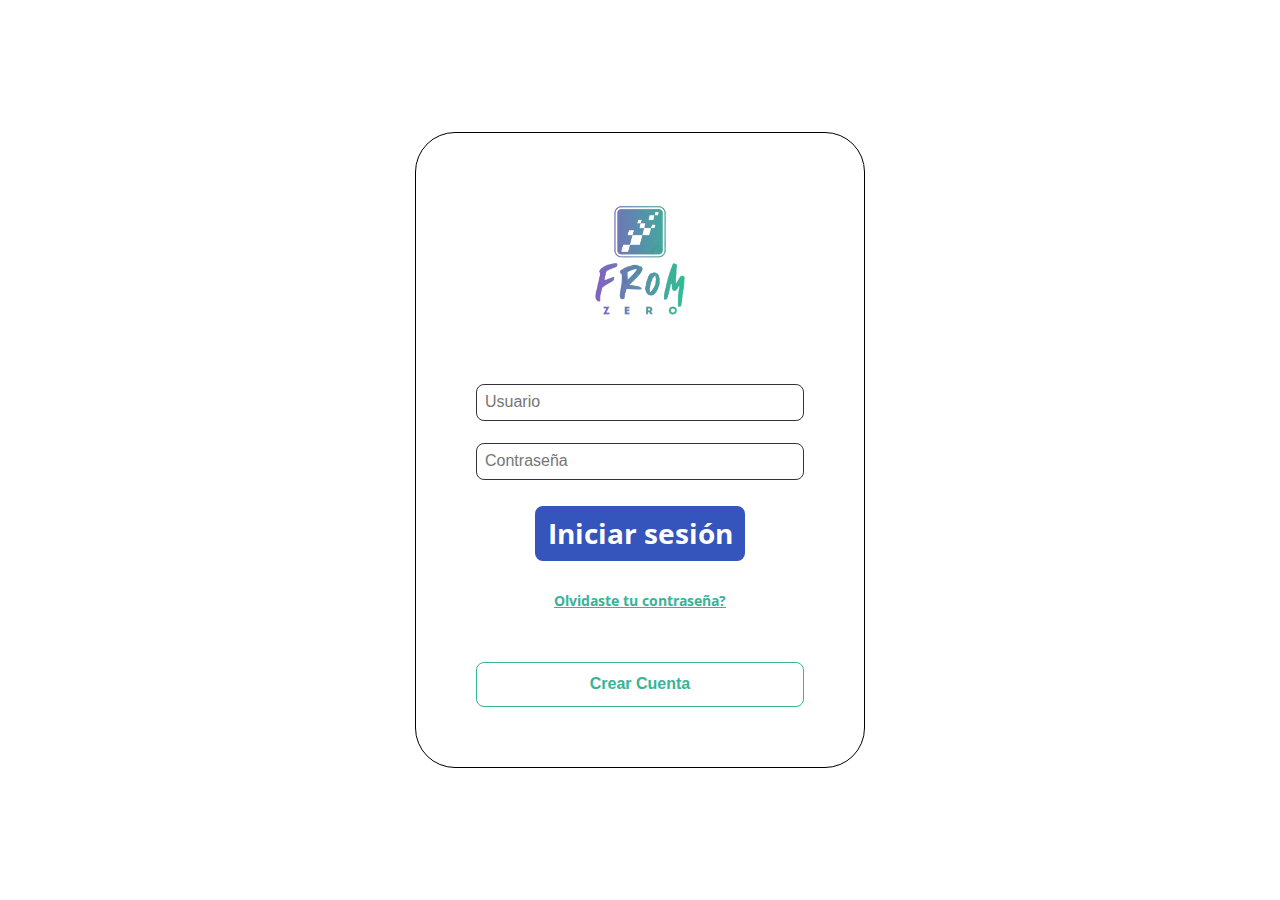
<file: index.html>
<!DOCTYPE html>
<html lang="en">
<head>
    <meta charset="UTF-8">
    <meta name="viewport" content="width=device-width, initial-scale=1.0">
    <link rel="stylesheet" type="text/css" href="./assets/styles/style-login.css">
    <title>From Zero</title>
    <link href='https://fonts.googleapis.com/css?family=Open Sans' rel='stylesheet'>
    <link rel="icon" href="./assets/images/FromZeroLogo.png">
</head>
<style>
    @import url('https://fonts.googleapis.com/css2?family=Poppins:wght@600&display=swap');
</style>
<body>
    <div class="login">
        <div class="form-container">
            <img src="./assets/images/logo.png" alt="logo" class="logo">
            <form action="./main-page.html" class="form">
                <p id="error-message" style="color: red;"></p>
                <input type="text" id="email" placeholder="Usuario" class="input input-email">
                <input type="password" id="password" placeholder="Contraseña" class="input input-password">
                <input type="submit" value="Iniciar sesión" class="primary-button login-button">
                <a href="./forgotten-password.html">Olvidaste tu contraseña?</a>
            </form>
            <a href="./create-account.html">
                <button class="secondary-button signup-button" >Crear Cuenta</button>
            </a>
        </div>
    </div>
</body>
<script src="./assets/scripts/login.js"></script>
</html>
</file>
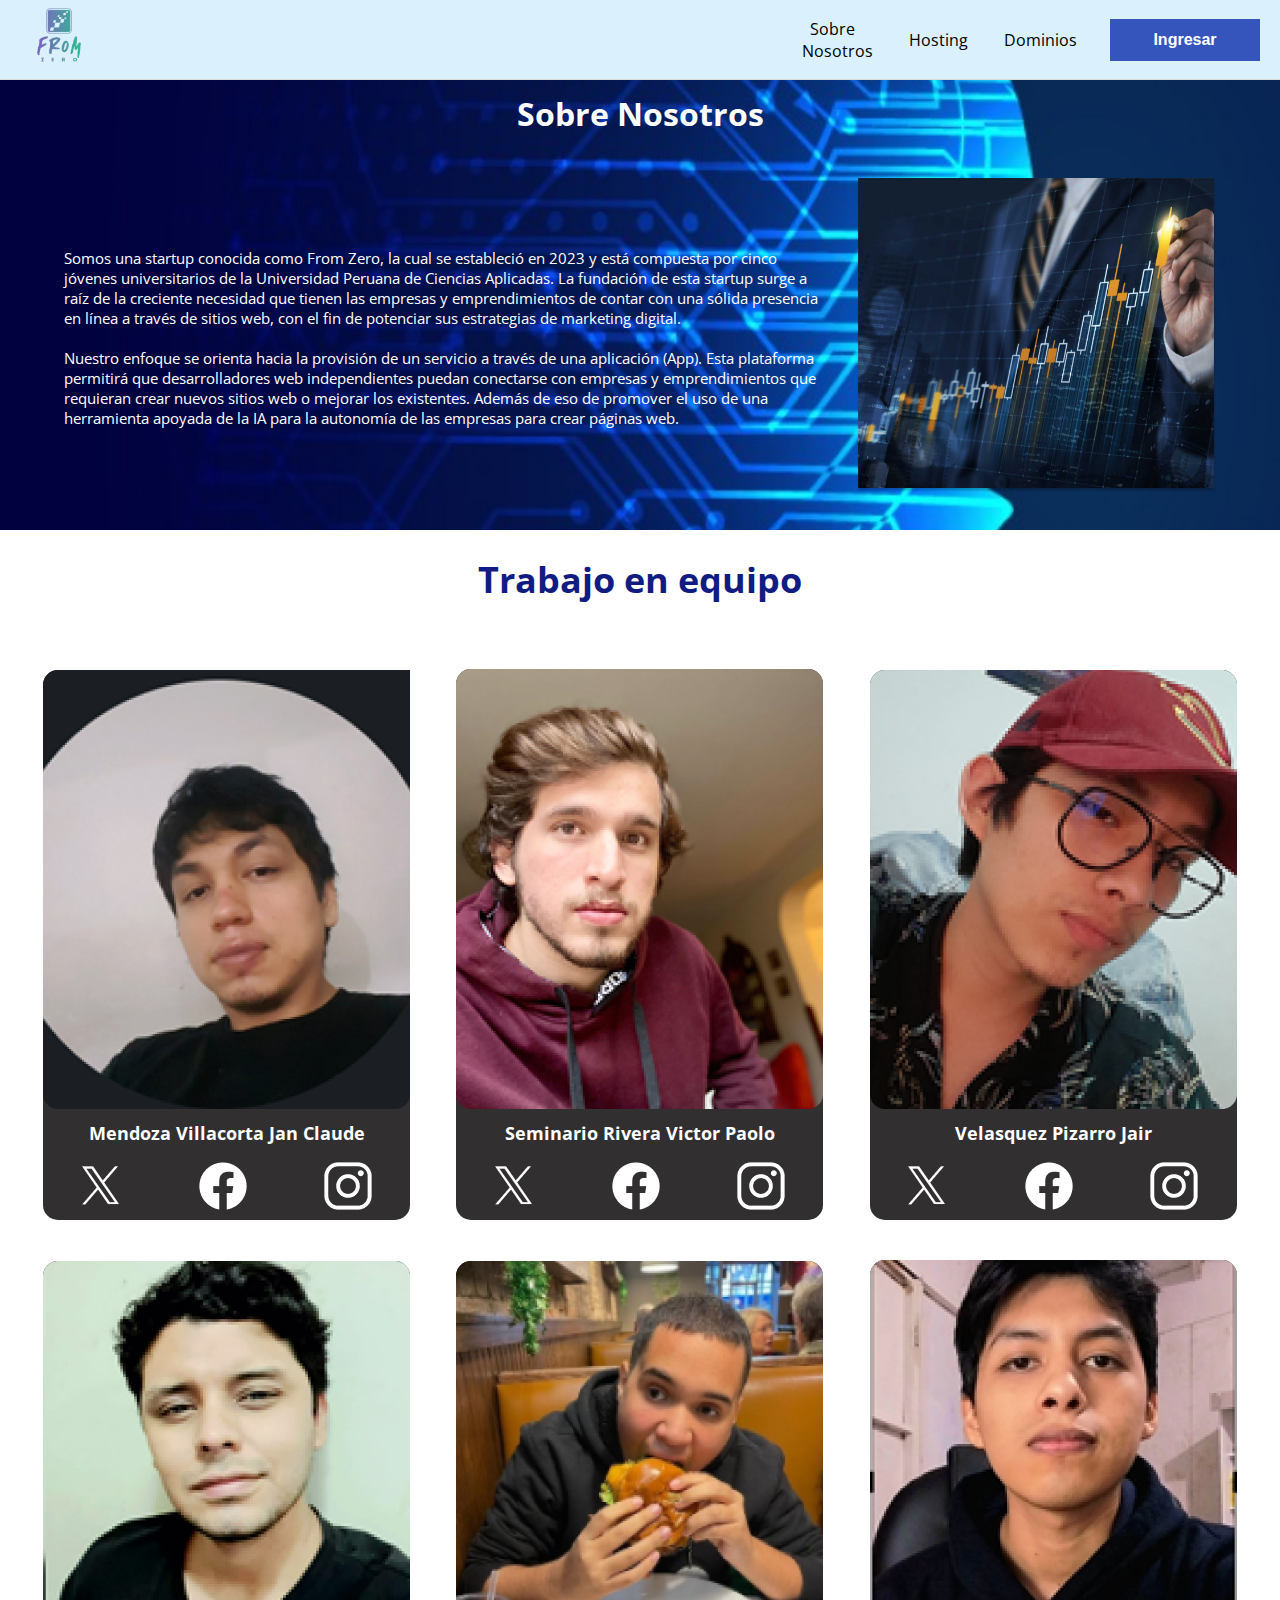
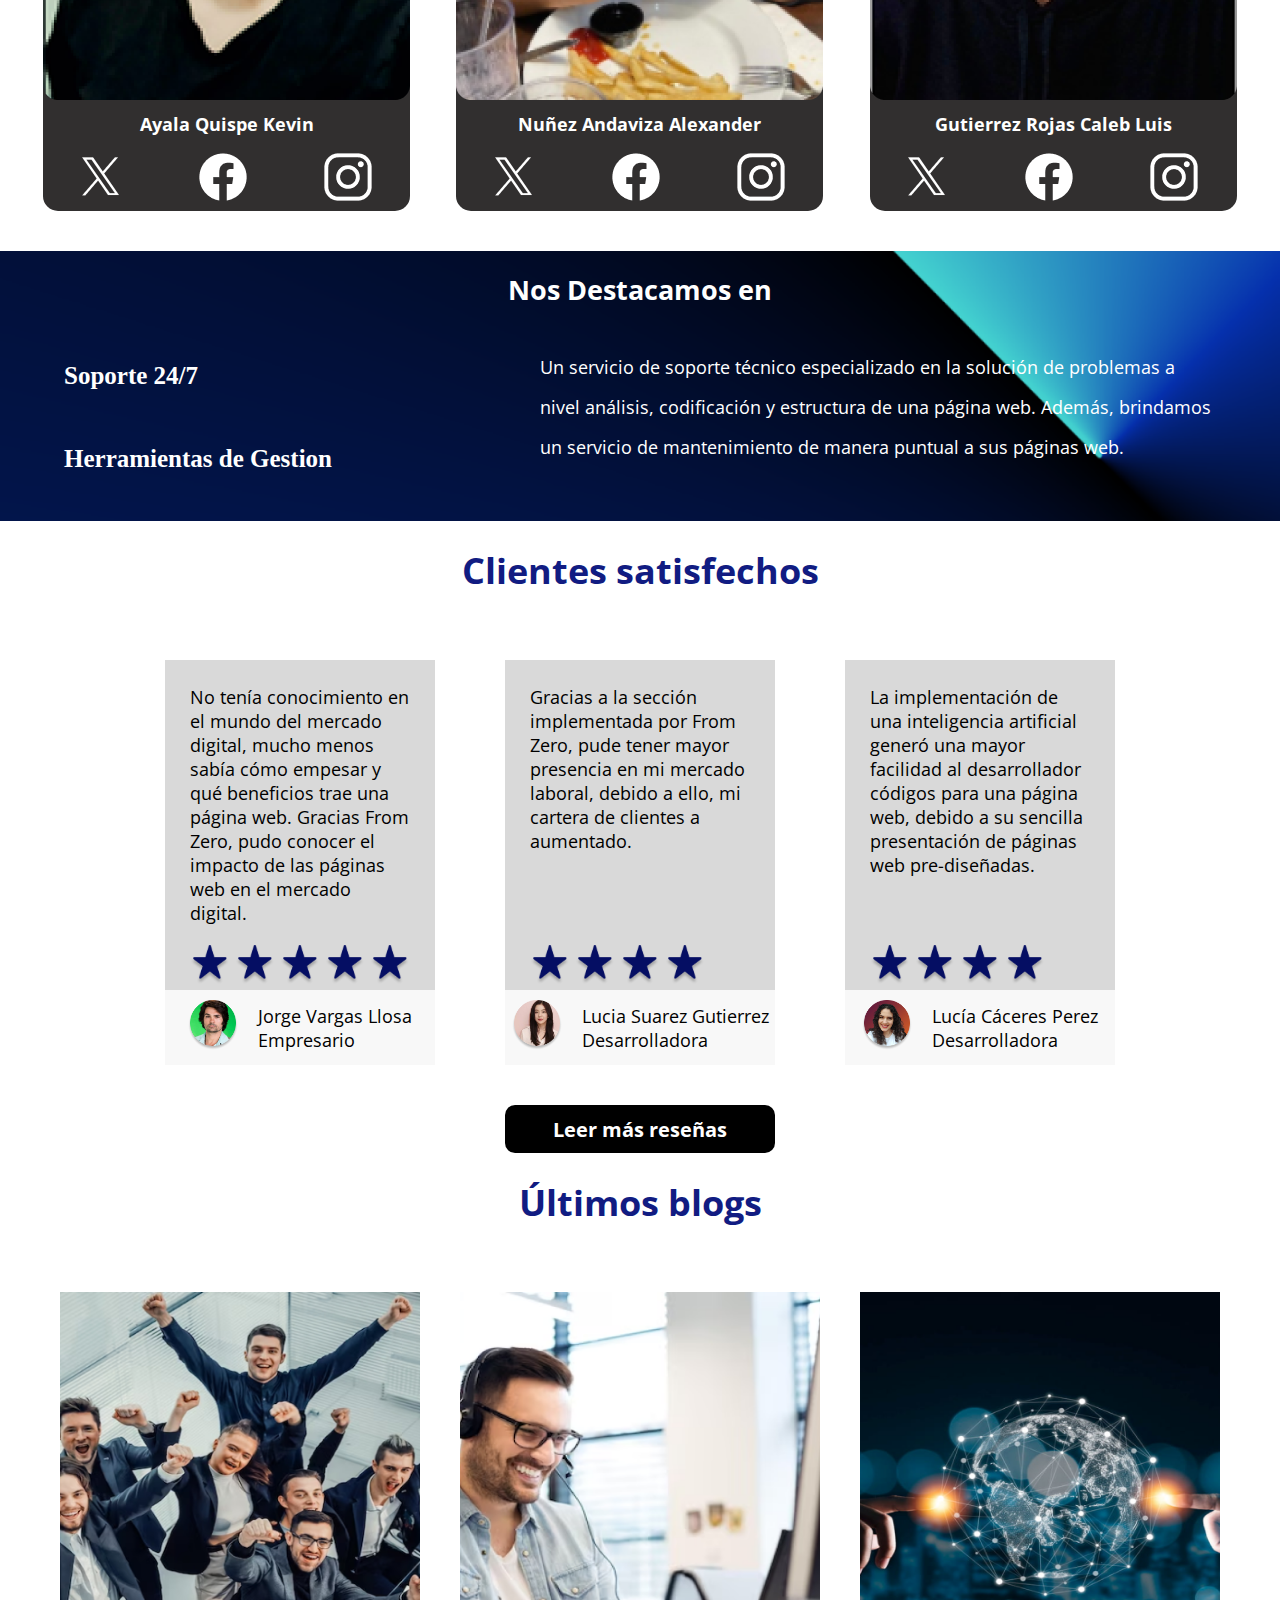
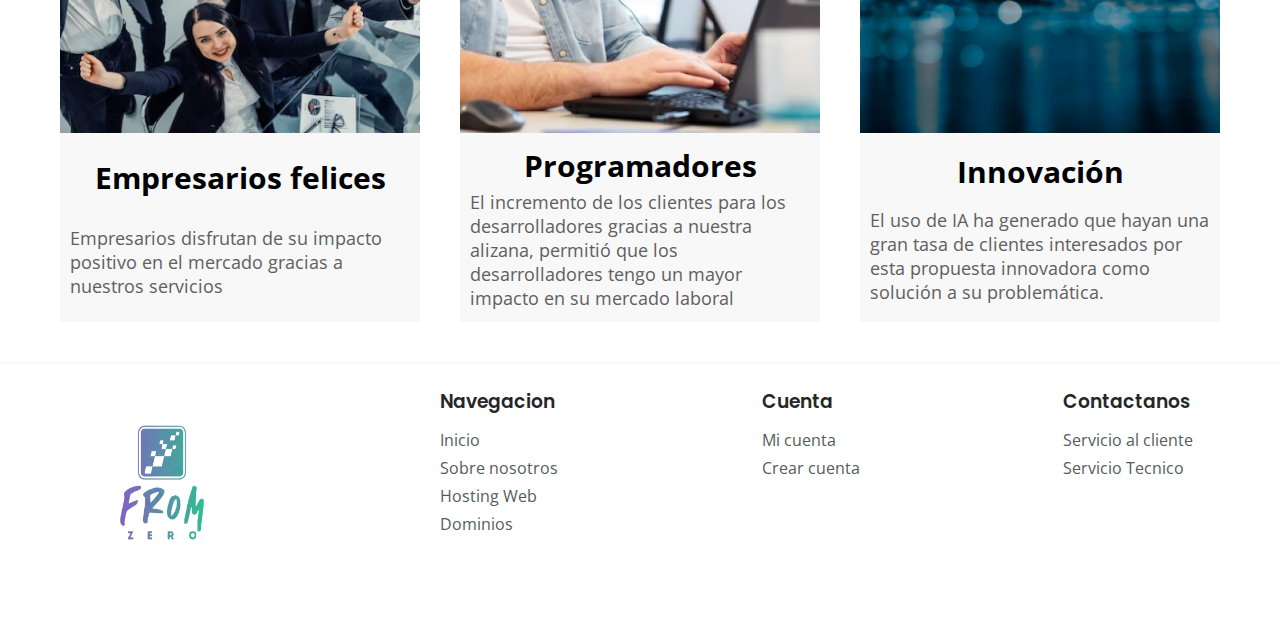
<file: about-us.html>
<!DOCTYPE html>
<html lang="en">
    <head>
        <meta charset="UTF-8">
        <meta name="viewport" content="width=device-width, initial-scale=1.0">
        <title>From Zero</title>
        <link rel="stylesheet" type="text/css" href="./assets/styles/style.css">
        <link href='https://fonts.googleapis.com/css?family=Open Sans' rel='stylesheet'>
        <link rel="icon" href="./assets/images/FromZeroLogo.png">
    </head>
    <style>
        @import url('https://fonts.googleapis.com/css2?family=Poppins:wght@600&display=swap');
    </style>
<body>
    <div class="progress-bar">
        <div id="progress" class="progress"></div>
    </div>
    <nav class="header">
        <div class="logo">
            <a href="./main-page.html">
                <img src="./assets/images/logo.png" alt="logo">
            </a>
        </div>
        <nav>
            <ul>
                <li><a href="./about-us.html">Sobre <br>Nosotros</a></li>
                <li><a href="./hosting-page.html">Hosting</a></li>
                <li><a href="./domain-page.html">Dominios</a></li>
            </ul>
         </nav>
         <a href="./index.html">
            <button class="primary-button">Ingresar</button>
         </a>
    </nav>
    <main>
        <section class="about-us-information">
            <div class="subtittle">
                 <h3>Sobre Nosotros</h3>
            </div>
            <div class="information">
                <div class="information-text">
                    <p>Somos una startup conocida como From Zero, la cual se estableció en 2023 y está compuesta por cinco jóvenes universitarios de la Universidad Peruana de Ciencias Aplicadas. La fundación de esta startup surge a raíz de la creciente necesidad que tienen las empresas y emprendimientos de contar con una sólida presencia en línea a través de sitios web, con el fin de potenciar sus estrategias de marketing digital.</p>
                    <p>Nuestro enfoque se orienta hacia la provisión de un servicio a través de una aplicación (App). Esta plataforma permitirá que desarrolladores web independientes puedan conectarse con empresas y emprendimientos que requieran crear nuevos sitios web o mejorar los existentes. Además de eso de promover el uso de una herramienta apoyada de la IA para la autonomía de las empresas para crear páginas web.</p>
                </div>
                <div class="information-img">
                    <img src="./assets/images/img-about-us-page/description-img.png" alt="">
                </div>
            </div>
        </section>
        <h1 class="subtittle-about-us">Trabajo en equipo</h1>
        <section class="about-us-team">
            <div class="team">
                <div class="team-member-card">
                    <div class="photo">
                        <img src="./assets/images/img-team-photos/Jan Mendoza.png" alt="">
                    </div>
                    <div class="information">
                        <div class="team-member-name">
                            <h4>Mendoza Villacorta Jan Claude</h4>
                        </div>
                        <div class="websites">
                            <img src="./assets/images/iconos-page/logo-X.png" alt="">
                            <img src="./assets/images/iconos-page/logo-facebook.png" alt="">
                            <img src="./assets/images/iconos-page/logo-instagram.png" alt="">
                        </div>
                    </div>
                </div>
                <div class="team-member-card">
                    <div class="photo">
                        <img src="./assets/images/img-team-photos/Victor Seminario.png" alt="">
                    </div>
                    <div class="information">
                        <div class="team-member-name">
                            <h4>Seminario Rivera Victor Paolo</h4>
                        </div>
                        <div class="websites">
                            <img src="./assets/images/iconos-page/logo-X.png" alt="">
                            <img src="./assets/images/iconos-page/logo-facebook.png" alt="">
                            <img src="./assets/images/iconos-page/logo-instagram.png" alt="">
                        </div>
                    </div>
                </div>
                <div class="team-member-card">
                    <div class="photo">
                        <img src="./assets/images/img-team-photos/Jair Velasquez.png" alt="">
                    </div>
                    <div class="information">
                        <div class="team-member-name">
                            <h4>Velasquez Pizarro Jair</h4>
                        </div>
                        <div class="websites">
                            <img src="./assets/images/iconos-page/logo-X.png" alt="">
                            <img src="./assets/images/iconos-page/logo-facebook.png" alt="">
                            <img src="./assets/images/iconos-page/logo-instagram.png" alt="">
                        </div>
                    </div>
                </div>
                <div class="team-member-card">
                    <div class="photo">
                        <img src="./assets/images/img-team-photos/Kevin Ayala.png" alt="">
                    </div>
                    <div class="information">
                        <div class="team-member-name">
                            <h4>Ayala Quispe Kevin</h4>
                        </div>
                        <div class="websites">
                            <img src="./assets/images/iconos-page/logo-X.png" alt="">
                            <img src="./assets/images/iconos-page/logo-facebook.png" alt="">
                            <img src="./assets/images/iconos-page/logo-instagram.png" alt="">
                        </div>
                    </div>
                </div>
                <div class="team-member-card">
                    <div class="photo">
                        <img src="./assets/images/img-team-photos/Alexander Nuñez.png" alt="">
                    </div>
                    <div class="information">
                        <div class="team-member-name">
                            <h4>Nuñez Andaviza Alexander</h4>
                        </div>
                        <div class="websites">
                            <img src="./assets/images/iconos-page/logo-X.png" alt="">
                            <img src="./assets/images/iconos-page/logo-facebook.png" alt="">
                            <img src="./assets/images/iconos-page/logo-instagram.png" alt="">
                        </div>
                    </div>
                </div>
                <div class="team-member-card">
                    <div class="photo">
                        <img src="./assets/images/img-team-photos/Caleb Gutierrez.png" alt="">
                    </div>
                    <div class="information">
                        <div class="team-member-name">
                            <h4>Gutierrez Rojas Caleb Luis</h4>
                        </div>
                        <div class="websites">
                            <img src="./assets/images/iconos-page/logo-X.png" alt="">
                            <img src="./assets/images/iconos-page/logo-facebook.png" alt="">
                            <img src="./assets/images/iconos-page/logo-instagram.png" alt="">
                        </div>
                    </div>
                </div>
            </div>
        </section>
        <section class="about-us-highlight">
            <div class="subtittle">
                <h3>Nos Destacamos en</h3>
            </div>
            <div class="information-highlight">
                <div class="left-side">
                    <h4>Soporte 24/7</h4>
                    <h4>Herramientas de Gestion</h4>
                </div>
                <div class="right-side">
                    <p>Un servicio de soporte técnico especializado en la solución de problemas a nivel análisis, codificación y estructura de una página web. Además, brindamos un servicio de mantenimiento de manera puntual a sus páginas web.</p>
                </div>
            </div>
        </section>
        <h1 class="subtittle-about-us">Clientes satisfechos</h1>
        <section class="clients-feedback">
            <div class="feedback">
                <div class="feedback-card">
                    <div class="feedback-text">
                        <div>
                            <p>No tenía conocimiento en el mundo del mercado digital, mucho menos sabía cómo empesar y qué beneficios trae una página web. Gracias  From Zero, pudo conocer el impacto de las páginas web en el mercado digital.</p>
                        </div>
                        <div class="stars">
                            <img src="./assets/images/img-about-us-page/start.png" alt="">
                            <img src="./assets/images/img-about-us-page/start.png" alt="">
                            <img src="./assets/images/img-about-us-page/start.png" alt="">
                            <img src="./assets/images/img-about-us-page/start.png" alt="">
                            <img src="./assets/images/img-about-us-page/start.png" alt="">                   
                        </div>
                    </div>
                    <div class="client-profile">
                        <div>
                            <img src="./assets/images/img-about-us-page/customer-1.png" alt="">
                        </div>
                        <div class="name-profile">
                            <p>Jorge Vargas Llosa</p>
                            <p>Empresario</p>
                        </div>
                    </div>
                </div>
                <div class="feedback-card">
                    <div class="feedback-text">
                        <div>
                            <p>Gracias a la sección implementada por From Zero, pude tener mayor presencia en mi mercado laboral, debido a ello, mi cartera de clientes a aumentado.</p>
                        </div>
                        <div class="stars">
                            <img src="./assets/images/img-about-us-page/start.png" alt="">
                            <img src="./assets/images/img-about-us-page/start.png" alt="">
                            <img src="./assets/images/img-about-us-page/start.png" alt="">
                            <img src="./assets/images/img-about-us-page/start.png" alt="">                
                        </div>
                    </div>
                    <div class="client-profile">
                        <div>
                            <img src="./assets/images/img-about-us-page/customer-2.png" alt="">
                        </div>
                        <div class="name-profile">
                            <p>Lucia Suarez Gutierrez</p>
                            <p>Desarrolladora</p>
                        </div>
                    </div>
                </div>
                <div class="feedback-card">
                    <div class="feedback-text">
                        <div>
                            <p>La implementación de una inteligencia artificial generó una mayor facilidad al desarrollador códigos para una página web, debido a su sencilla presentación de páginas web pre-diseñadas.</p>
                        </div>
                        <div class="stars">
                            <img src="./assets/images/img-about-us-page/start.png" alt="">
                            <img src="./assets/images/img-about-us-page/start.png" alt="">
                            <img src="./assets/images/img-about-us-page/start.png" alt="">
                            <img src="./assets/images/img-about-us-page/start.png" alt="">                
                        </div>
                    </div>
                    <div class="client-profile">
                        <div>
                            <img src="./assets/images/img-about-us-page/customer-3.png" alt="">
                        </div>
                        <div class="name-profile">
                            <p>Lucía Cáceres Perez</p>
                            <p>Desarrolladora</p>
                        </div>
                    </div>
                </div>
            </div>
            <div class="btn-more-feedbacks">
                <button class="feedback-button">Leer más reseñas</button>
            </div>
        </section>
        <h1 class="subtittle-about-us">Últimos blogs</h1>
        <section class="about-us-characteristics">
            <div class="characteristics">
                <div class="characteristics-card">
                    <div class="characteristics-img">
                        <img src="./assets/images/img-about-us-page/empresarios-felices.png" alt="">
                    </div>
                    <div class="characteristics-text">
                        <div>
                            <h4>Empresarios felices</h4>
                        </div>
                        <div>
                            <p>Empresarios disfrutan de su impacto positivo en el mercado gracias a nuestros servicios</p>
                        </div>
                    </div>
                </div>
                <div class="characteristics-card">
                    <div class="characteristics-img">
                        <img src="./assets/images/img-about-us-page/desarrollador.png" alt="">
                    </div>
                    <div class="characteristics-text">
                        <div>
                            <h4>Programadores</h4>
                        </div>
                        <div>
                            <p>El incremento de los clientes para los desarrolladores gracias a nuestra alizana, permitió que los desarrolladores tengo un mayor impacto en su mercado laboral</p>
                        </div>
                    </div>
                </div>
                <div class="characteristics-card">
                    <div class="characteristics-img">
                        <img src="./assets/images/img-about-us-page/innovacion.png" alt="">
                    </div>
                    <div class="characteristics-text">
                        <div>
                            <h4>Innovación</h4>
                        </div>
                        <div>
                            <p>El uso de IA ha generado que hayan una gran tasa de clientes interesados por esta propuesta innovadora como solución a su problemática.</p>
                        </div>
                    </div>
                </div>
            </div>
        </section>
    </main>
    <footer>
        <div class="footer">
            <div class="footer-listas">
                <div class="logo">
                    <img src="./assets/images/logo.png" alt="logo">
                </div>
            </div>
            <div class="footer-listas">
                <h3 class="footer-navegacion">Navegacion</h3>
                <ul>
                    <li><a href="./main-page.html">Inicio</a></li>
                    <li><a href="./about-us.html">Sobre nosotros</a></li>
                    <li><a href="./hosting-page.html">Hosting Web</a></li>
                    <li><a href="./domain-page.html">Dominios</a></li>
                </ul>
            </div>
            <div class="footer-listas">
                <h3 class="footer-cuenta">Cuenta</h3>
                <ul>
                    <li><a href="">Mi cuenta</a></li>
                    <li><a href="./create-account.html">Crear cuenta</a></li>
                </ul>
            </div>
            <div class="footer-listas">
                <h3 class="footer-contactanos">Contactanos</h3>
                <ul>
                    <li><a href="">Servicio al cliente</a></li>
                    <li><a href="">Servicio Tecnico</a></li>
                </ul>
            </div>
        </div> 
    </footer>
    <script src="./assets/scripts/progress-bar.js"></script>
</body>
</html>
</file>
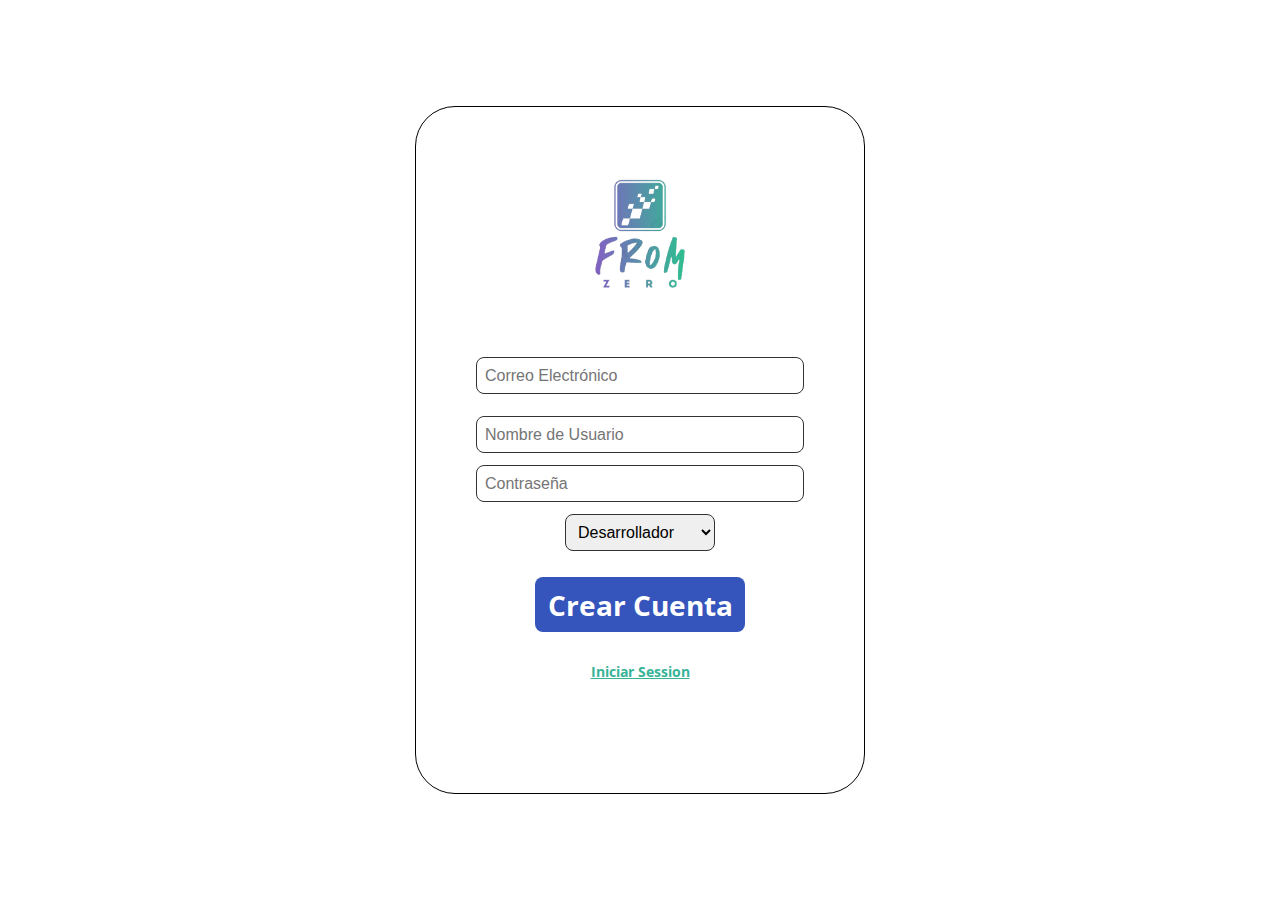
<file: create-account.html>
<!DOCTYPE html>
<html lang="en">
<head>
    <meta charset="UTF-8">
    <meta name="viewport" content="width=device-width, initial-scale=1.0">
    <link rel="stylesheet" type="text/css" href="./assets/styles/style-login.css">
    <title>From Zero</title>
    <link href='https://fonts.googleapis.com/css?family=Open Sans' rel='stylesheet'>
    <link rel="icon" href="./assets/images/FromZeroLogo.png">
</head>
<style>
    @import url('https://fonts.googleapis.com/css2?family=Poppins:wght@600&display=swap');
</style>
<body>
    <div class="login">
        <div class="form-container">
            <img src="./assets/images/logo.png" alt="logo" class="logo">
            <form action="./index.html" class="form">
                <p id="error-message" style="color: red;"></p>
                <input type="text" id="email" placeholder="Correo Electrónico" class="input input-email">
                <input type="text" id="username" placeholder="Nombre de Usuario" class="input input-username">
                <input type="password" id="password" placeholder="Contraseña" class="input input-password">
                <select id="userType" class="input input-userType">
                    <option value="developer">Desarrollador</option>
                    <option value="user">Usuario</option>
                </select>
                <input type="submit" value="Crear Cuenta" class="primary-button login-button">
                <a href="./index.html">Iniciar Session</a>
            </form>
        </div>
    </div>
</body>
<script src="./assets/scripts/form-create-account.js"></script>
</html>
</file>
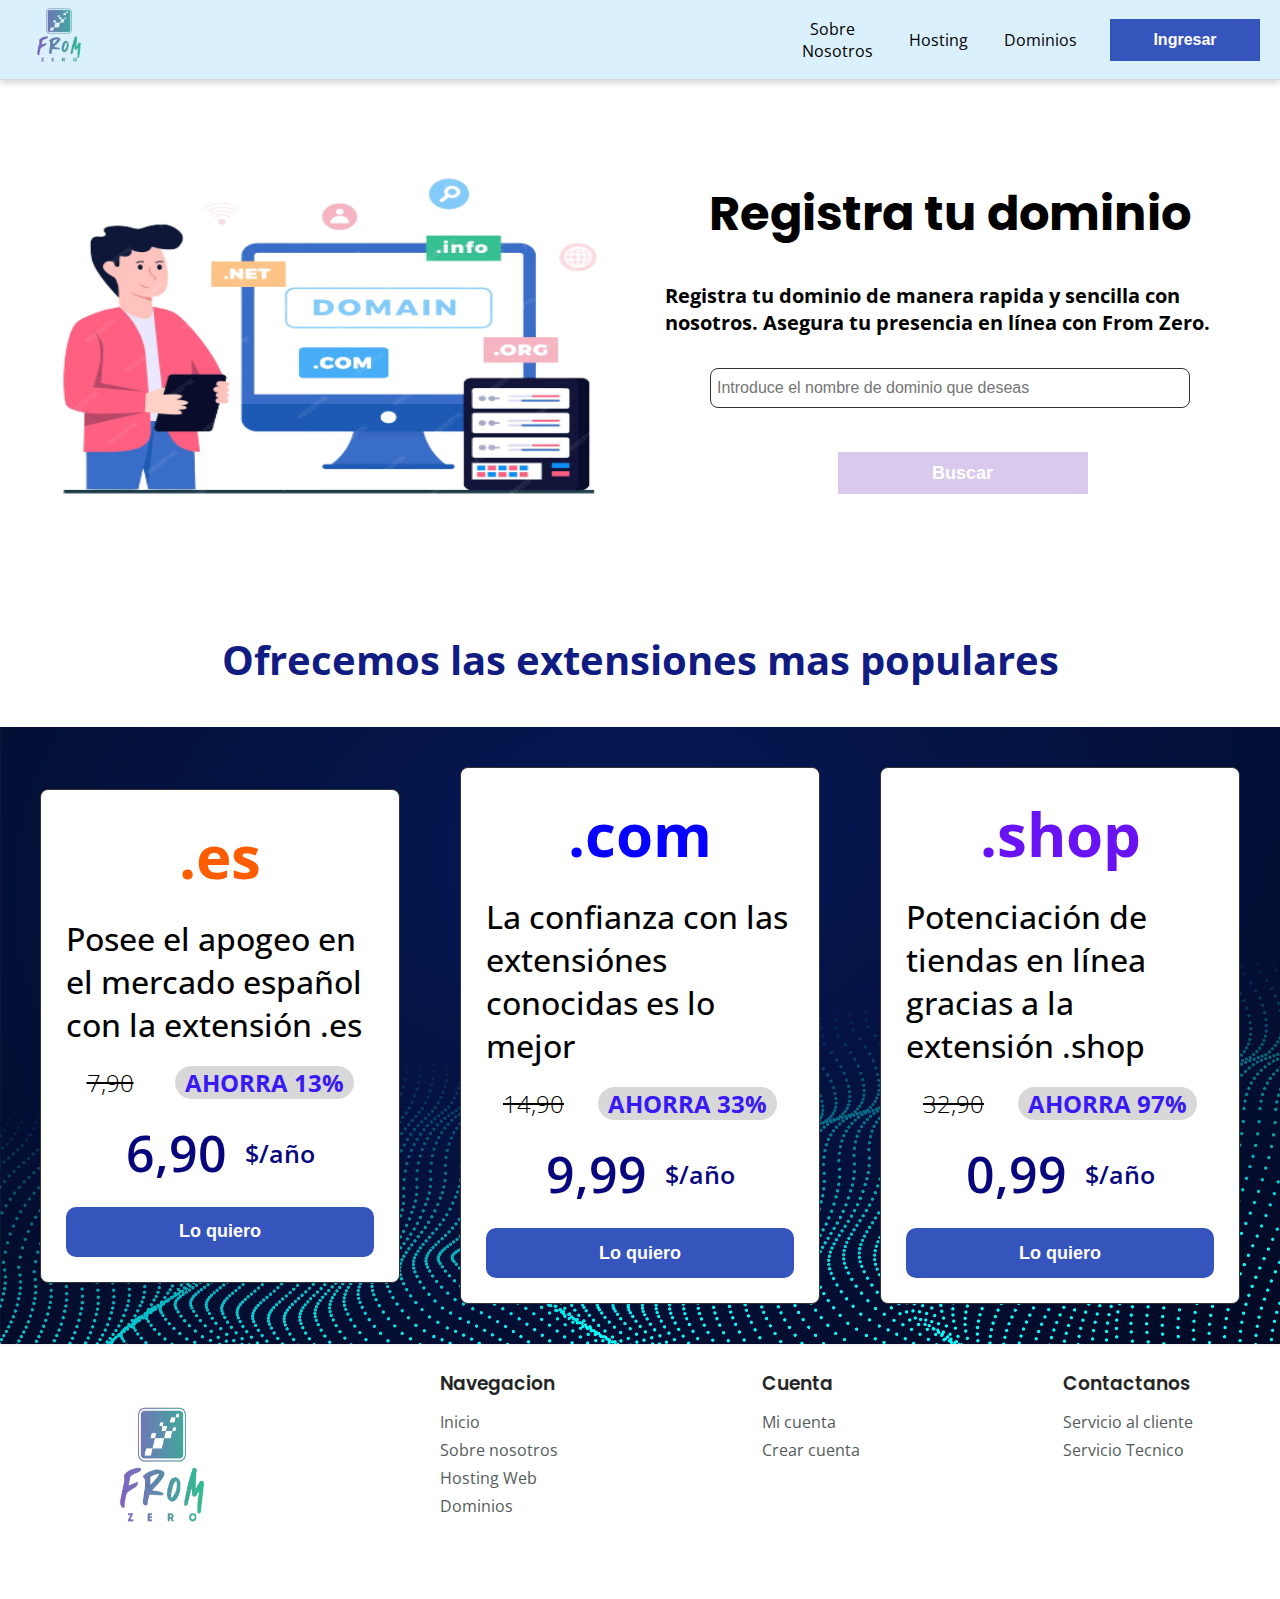
<file: domain-page.html>
<!DOCTYPE html>
<html lang="en">
<head>
    <meta charset="UTF-8">
    <meta name="viewport" content="width=device-width, initial-scale=1.0">
    <title>From Zero</title>
    <link rel="stylesheet" type="text/css" href="./assets/styles/style.css">
    <link href='https://fonts.googleapis.com/css?family=Open Sans' rel='stylesheet'>
    <link rel="icon" href="./assets/images/FromZeroLogo.png">
</head>
<style>
    @import url('https://fonts.googleapis.com/css2?family=Poppins:wght@600&display=swap');
</style>
<body>
    <div class="progress-bar">
        <div id="progress" class="progress"></div>
    </div>
    <nav class="header">
        <div class="logo">
            <a href="./main-page.html">
                <img src="./assets/images/logo.png" alt="logo">
            </a>
        </div>
        <nav>
            <ul>
                <li><a href="./about-us.html">Sobre <br>Nosotros</a></li>
                <li><a href="./hosting-page.html">Hosting</a></li>
                <li><a href="./domain-page.html">Dominios</a></li>
            </ul>
         </nav>
         <a href="./index.html">
            <button class="primary-button">Ingresar</button>
         </a>
    </nav>
    <section class="registrar-dominio">
        <div class="image">
            <img src="./assets/images/img-domain-page/domain-img.png" alt="imagen sobre dominios">
        </div>
        <div class="text-domain">
            <h1>Registra tu dominio</h1>
            <p>Registra tu dominio de manera rapida y sencilla con nosotros. Asegura tu presencia en línea con From Zero.</p>
            <input type="text" placeholder="Introduce el nombre de dominio que deseas">
            <button class="secondary-button">Buscar</button>
        </div>
    </section>
    <h1 class="subtittle-page">Ofrecemos las extensiones mas populares</h1>
    <section class="dominios-populares">
        <div class="domain-cart">
            <h2>.es</h2>
            <p>Posee el apogeo en el mercado español con la extensión .es</p>
            <div>
                <p class="price">7,90</p>
                <p class="saving"> AHORRA 13% </p>
            </div>
            <div>
                <h2 class="price-descount">6,90</h2>
                <p class="per-year">$/año</p>
            </div>
            <button class="tertiary-button">Lo quiero</button>
        </div>
        <div class="domain-cart">
            <h2>.com</h2>
            <p>La confianza con las extensiónes conocidas es lo mejor</p>
            <div>
                <p class="price">14,90</p>
                <p class="saving"> AHORRA 33% </p>
            </div>
            <div>
                <h2 class="price-descount">9,99</h2>
                <p class="per-year">$/año</p>
            </div>
            <button class="tertiary-button">Lo quiero</button>
        </div>
        <div class="domain-cart">
            <h2>.shop</h2>
            <p>Potenciación de tiendas en línea gracias a la extensión .shop</p>
            <div>
                <p class="price">32,90</p>
                <p class="saving">AHORRA 97%</p>
            </div>
            <div>
                <h2 class="price-descount">0,99</h2>
                <p class="per-year">$/año</p>
            </div>
            <button class="tertiary-button">Lo quiero</button>
        </div>
    </section>
    <footer class="footer">
        <div class="footer-listas">
            <div class="logo">
                <img src="./assets/images/logo.png" alt="logo">
            </div>
        </div>
        <div class="footer-listas">
            <h3 class="footer-navegacion">Navegacion</h3>
            <ul>
                <li><a href="./main-page.html">Inicio</a></li>
                <li><a href="./about-us.html">Sobre nosotros</a></li>
                <li><a href="./hosting-page.html">Hosting Web</a></li>
                <li><a href="./domain-page.html">Dominios</a></li>
            </ul>
        </div>
        <div class="footer-listas">
            <h3 class="footer-cuenta">Cuenta</h3>
            <ul>
                <li><a href="">Mi cuenta</a></li>
                <li><a href="./create-account.html">Crear cuenta</a></li>
            </ul>
        </div>
        <div class="footer-listas">
            <h3 class="footer-contactanos">Contactanos</h3>
            <ul>
                <li><a href="">Servicio al cliente</a></li>
                <li><a href="">Servicio Tecnico</a></li>
            </ul>
        </div>
    </footer>
    <script src="./assets/scripts/progress-bar.js"></script>
</body>

</html>
</file>
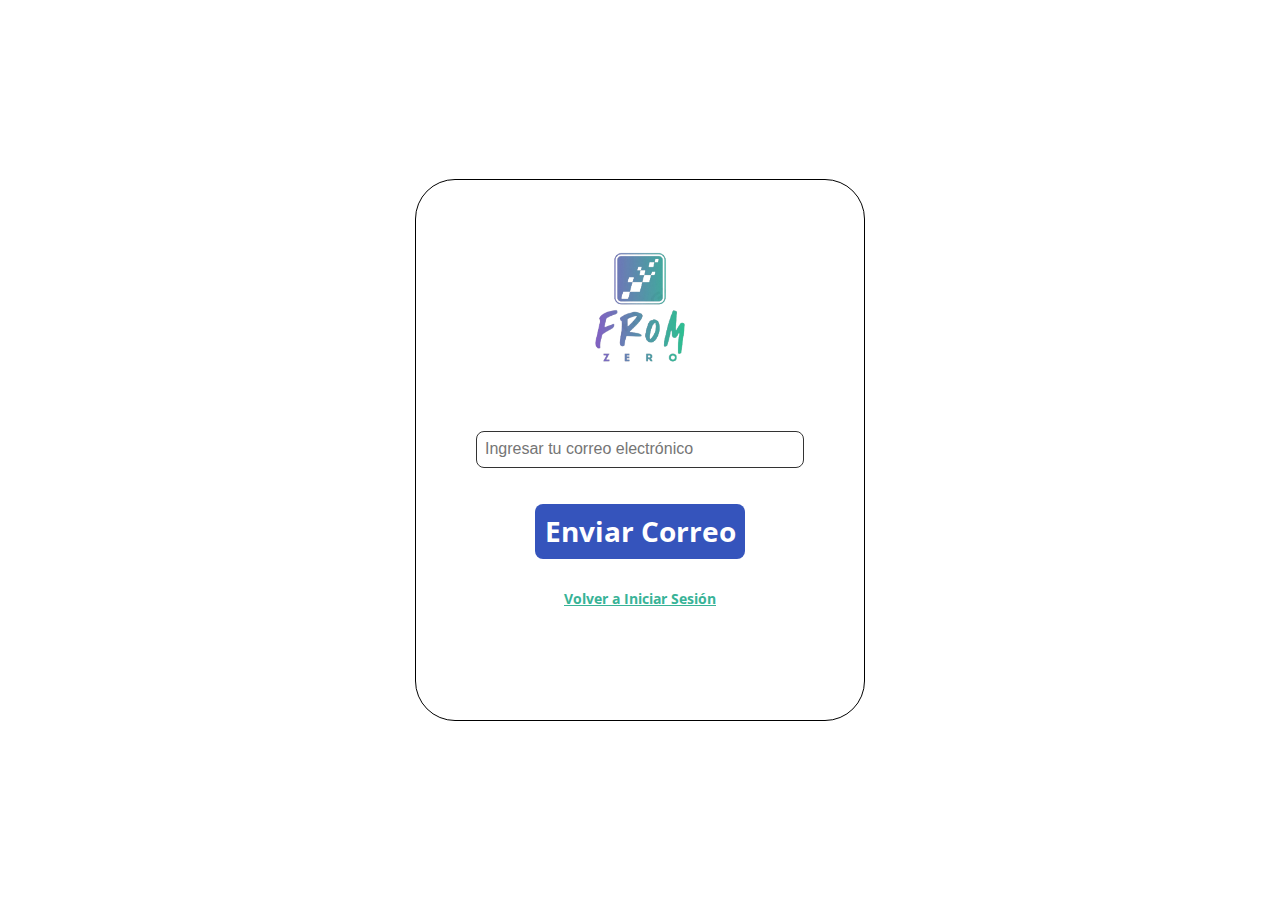
<file: forgotten-password.html>
<!DOCTYPE html>
<html lang="en">
<head>
    <meta charset="UTF-8">
    <meta name="viewport" content="width=device-width, initial-scale=1.0">
    <link rel="stylesheet" type="text/css" href="./assets/styles/style-login.css">
    <title>From Zero</title>
    <link href='https://fonts.googleapis.com/css?family=Open Sans' rel='stylesheet'>
    <link rel="icon" href="./assets/images/FromZeroLogo.png">
</head>
<style>
    @import url('https://fonts.googleapis.com/css2?family=Poppins:wght@600&display=swap');
</style>
<body>
    <div class="login">
        <div class="form-container">
            <img src="./assets/images/logo.png" alt="logo" class="logo">
            <form action="./index.html" class="form">
                <p id="error-message" style="color: red;"></p>
                <input type="text" id="email" placeholder="Ingresar tu correo electrónico" class="input input-email">
                <input type="submit" value="Enviar Correo" class="primary-button login-button">
                <a href="./index.html">Volver a Iniciar Sesión</a>
            </form>
        </div>
    </div>
</body>
<script src="./assets/scripts/forgotten-password.js"></script>
</html>
</file>
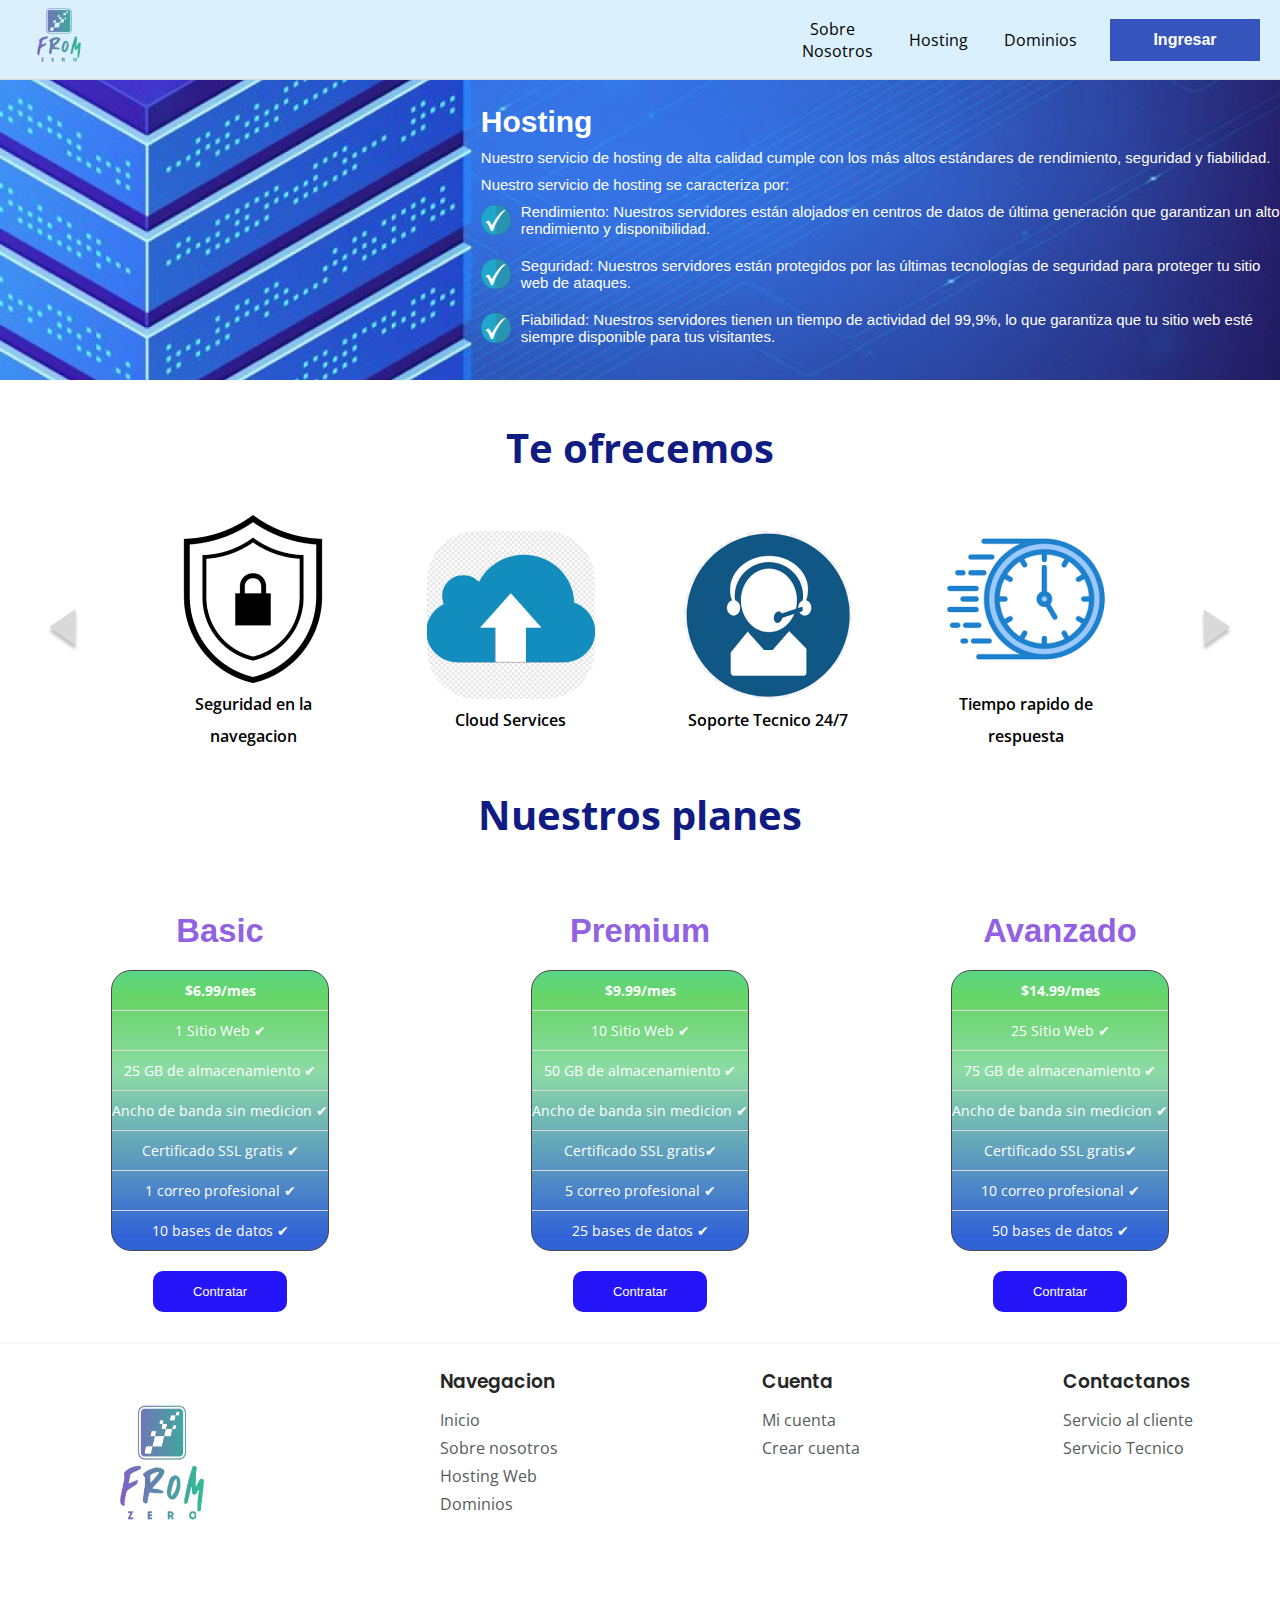
<file: hosting-page.html>
<!DOCTYPE html>
<html lang="en">
<head>
    <meta charset="UTF-8">
    <meta name="viewport" content="width=device-width, initial-scale=1.0">
    <title>From Zero</title>
    <link rel="stylesheet" type="text/css" href="./assets/styles/style.css">
    <link href='https://fonts.googleapis.com/css?family=Open Sans' rel='stylesheet'>
    <link rel="icon" href="./assets/images/FromZeroLogo.png">
</head>
<style>
    @import url('https://fonts.googleapis.com/css2?family=Poppins:wght@600&display=swap');
</style>
<body>
    <div class="progress-bar">
        <div id="progress" class="progress"></div>
    </div>
    <nav class="header">
        <div class="logo">
            <a href="./main-page.html">
                <img src="./assets/images/logo.png" alt="logo">
            </a>
        </div>
        <nav>
            <ul>
                <li><a href="./about-us.html">Sobre <br>Nosotros</a></li>
                <li><a href="./hosting-page.html">Hosting</a></li>
                <li><a href="./domain-page.html">Dominios</a></li>
            </ul>
         </nav>
         <a href="./index.html">
            <button class="primary-button">Ingresar</button>
         </a>
    </nav>
    <article class="hosting-info-background">
        <div class="hosting-space-background">

        </div>
        <div class="hosting-info">
            <h3>Hosting</h3>
            <p>Nuestro servicio de hosting de alta calidad cumple con los más altos estándares de rendimiento, seguridad y fiabilidad.</p>
            <p>Nuestro servicio de hosting se caracteriza por:</p>
            <div class="check-text">
                <img src="./assets/images/img-hosting-page/check-icon.png" alt="check-icon">
                <p>Rendimiento: Nuestros servidores están alojados en centros de datos de última generación que garantizan un alto rendimiento y disponibilidad.</p>
            </div>
            <div class="check-text">
                <img src="./assets/images/img-hosting-page/check-icon.png" alt="check-icon">
                <p>Seguridad: Nuestros servidores están protegidos por las últimas tecnologías de seguridad para proteger tu sitio web de ataques.</p>
            </div>
            <div class="check-text">
                <img src="./assets/images/img-hosting-page/check-icon.png" alt="check-icon">
                <p>Fiabilidad: Nuestros servidores tienen un tiempo de actividad del 99,9%, lo que garantiza que tu sitio web esté siempre disponible para tus visitantes.</p>
            </div>
        </div>
    </article>
    <h1 class="subtittle-page">Te ofrecemos</h1>
    <article class="ofrecemos-info">
        <div>
            <img src="./assets/images/img-hosting-page/flecha-izquierda.png" alt="flecha-logo">
        </div>
        <div class="ofrecemos-card">
            <img src="./assets/images/img-hosting-page/seguridad-img.png" alt="seguridad-logo">
            <p>Seguridad en la</p>
            <p>navegacion</p>
        </div>
        <div class="ofrecemos-card">
            <img src="./assets/images/img-hosting-page/cloud-image.png" alt="cloud-logo">
            <p>Cloud Services</p>
        </div>
        <div class="ofrecemos-card">
            <img src="./assets/images/img-hosting-page/soporte-img.png" alt="soporte-logo">
            <p>Soporte Tecnico 24/7</p>
        </div>
        <div class="ofrecemos-card">
            <img src="./assets/images/img-hosting-page/time-image.png" alt="tiempo-logo">
            <p>Tiempo rapido de</p>
            <p>respuesta</p>
        </div>
        <div>
            <img src="./assets/images/img-hosting-page/flecha-derecha.png" alt="flecha-logo">
        </div>
    </article>
    <h1 class="subtittle-page">Nuestros planes</h1>
    <article class="planes-cart-article">
        <div class="planes-cart-info">
            <div class="plan-name">
                <h3>Basic</h3>
            </div>
            <div class="cart-info">
                <div>
                    <h4>$6.99/mes</h4>
                </div>
                <div class="text-line-planes-cart">
                    <p>1 Sitio Web ✔</p>
                </div>
                <div class="text-line-planes-cart">
                    <p>25 GB de almacenamiento ✔</p>
                </div>
                <div class="text-line-planes-cart"> 
                    <p>Ancho de banda sin medicion ✔</p>
                </div>
                <div class="text-line-planes-cart">
                    <p>Certificado SSL gratis ✔</p>
                </div class="text-line-planes-cart">
                <div class="text-line-planes-cart">
                    <p>1 correo profesional ✔</p>
                </div>
                <div class="text-line-planes-cart">
                    <p>10 bases de datos ✔</p>
                </div>
            </div>
            <div class="plan-button">
                <button>Contratar</button>
            </div>
        </div>
        <div class="planes-cart-info">
            <div class="plan-name">
                <h3>Premium</h3>
            </div>
            <div class="cart-info">
                <div>
                    <h4>$9.99/mes</h4>
                </div>
                <div class="text-line-planes-cart">
                    <p>10 Sitio Web ✔</p>
                </div>
                <div class="text-line-planes-cart">
                    <p>50 GB de almacenamiento ✔</p>
                </div>
                <div class="text-line-planes-cart">
                    <p>Ancho de banda sin medicion ✔</p>
                </div>
                <div class="text-line-planes-cart">
                    <p>Certificado SSL gratis✔</p>
                </div>
                <div class="text-line-planes-cart">
                    <p>5 correo profesional ✔</p>
                </div>
                <div class="text-line-planes-cart">
                    <p>25 bases de datos ✔</p>
                </div>
            </div>
            <div class="plan-button">
                <button>Contratar</button>
            </div>
        </div>
        <div class="planes-cart-info">
            <div class="plan-name">
                <h3>Avanzado</h3>
            </div>
            <div class="cart-info">
                <div>
                    <h4>$14.99/mes</h4>
                </div>
                <div class="text-line-planes-cart">
                    <p>25 Sitio Web ✔</p>
                </div>
                <div class="text-line-planes-cart">
                    <p>75 GB de almacenamiento ✔</p>
                </div>
                <div class="text-line-planes-cart">
                    <p>Ancho de banda sin medicion ✔</p>
                </div>
                <div class="text-line-planes-cart">
                    <p>Certificado SSL gratis✔</p>
                </div>
                <div class="text-line-planes-cart">
                    <p>10 correo profesional ✔</p>
                </div>
                <div class="text-line-planes-cart">
                    <p>50 bases de datos ✔</p>
                </div>
            </div>
            <div class="plan-button">
                <button>Contratar</button>
            </div>
        </div>
    </article>
    <footer class="footer">
        <div class="footer-listas">
            <div class="logo">
                <img src="./assets/images/logo.png" alt="logo">
            </div>
        </div>
        <div class="footer-listas">
            <h3 class="footer-navegacion">Navegacion</h3>
            <ul>
                <li><a href="./main-page.html">Inicio</a></li>
                <li><a href="./about-us.html">Sobre nosotros</a></li>
                <li><a href="./hosting-page.html">Hosting Web</a></li>
                <li><a href="./domain-page.html">Dominios</a></li>
            </ul>
        </div>
        <div class="footer-listas">
            <h3 class="footer-cuenta">Cuenta</h3>
            <ul>
                <li><a href="">Mi cuenta</a></li>
                <li><a href="./create-account.html">Crear cuenta</a></li>
            </ul>
        </div>
        <div class="footer-listas">
            <h3 class="footer-contactanos">Contactanos</h3>
            <ul>
                <li><a href="">Servicio al cliente</a></li>
                <li><a href="">Servicio Tecnico</a></li>
            </ul>
        </div>
    </footer>
    <script src="./assets/scripts/progress-bar.js"></script>
</body>
</html>
</file>
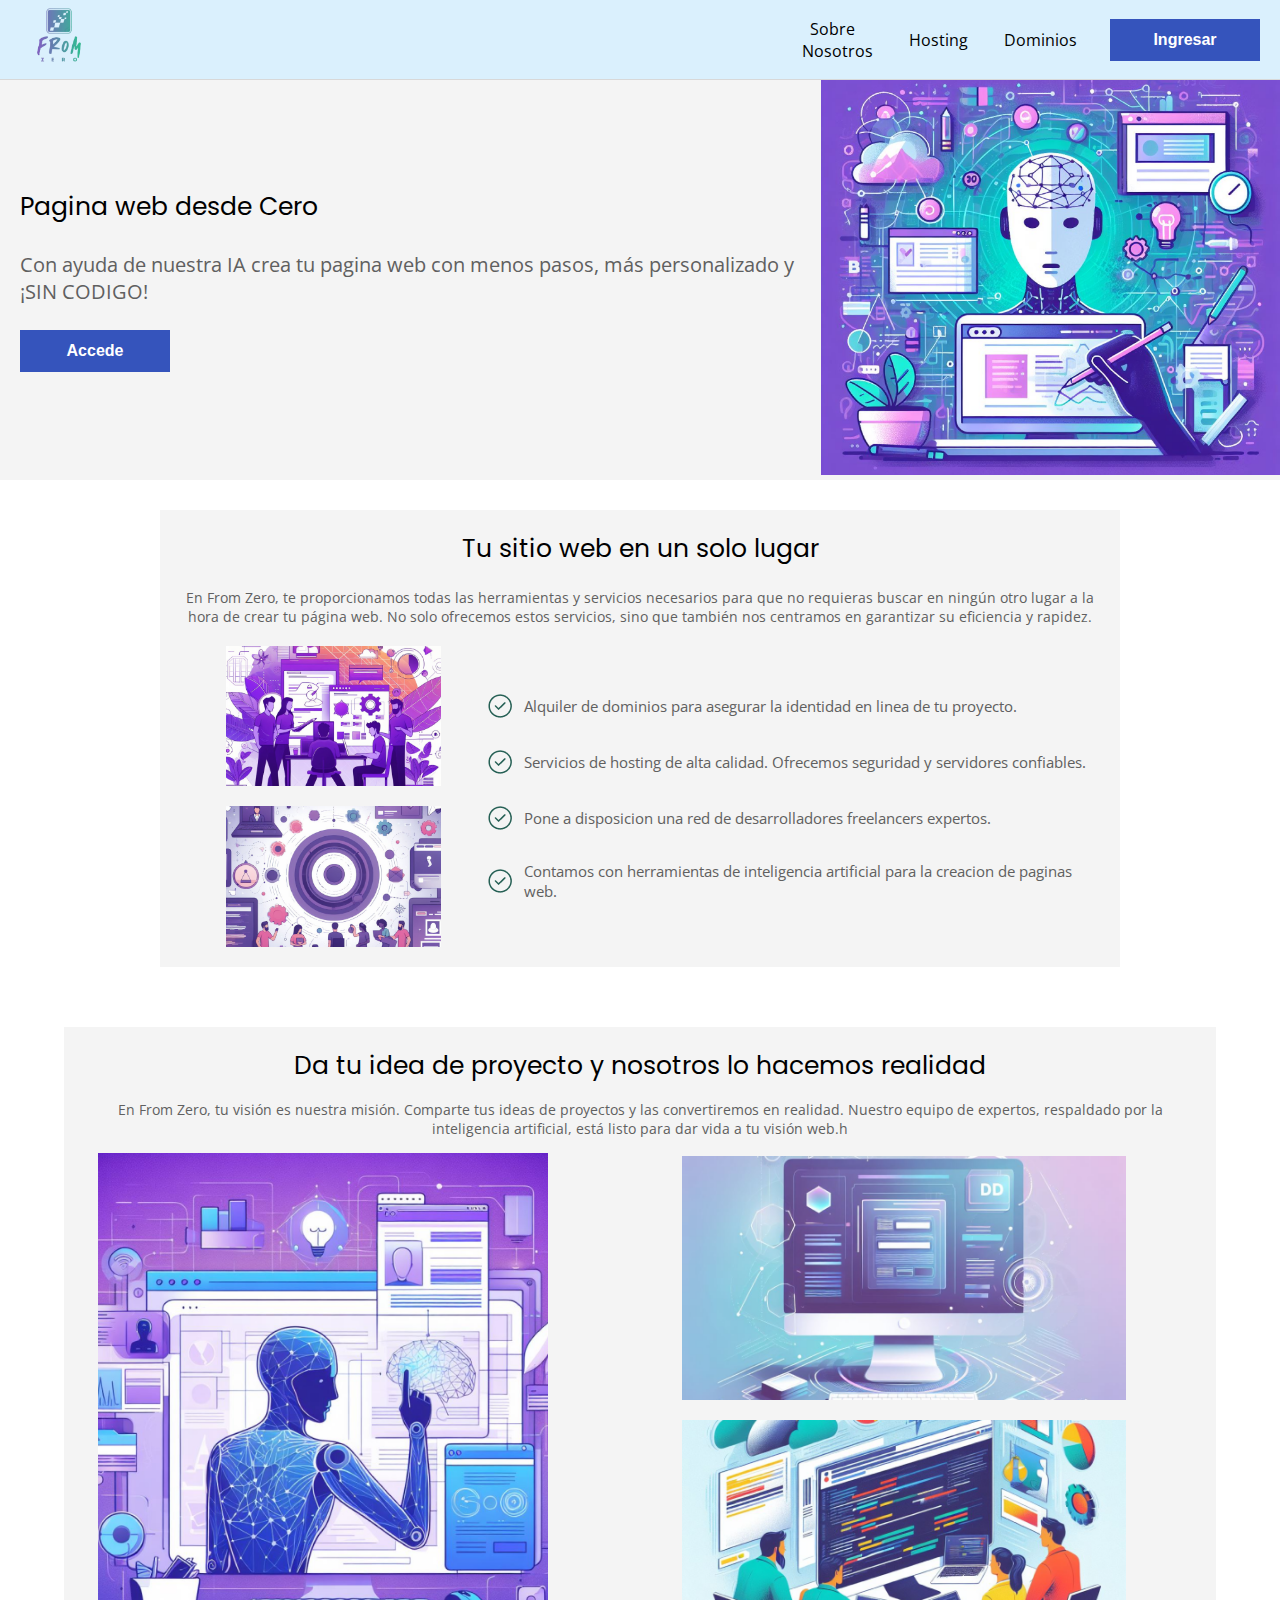
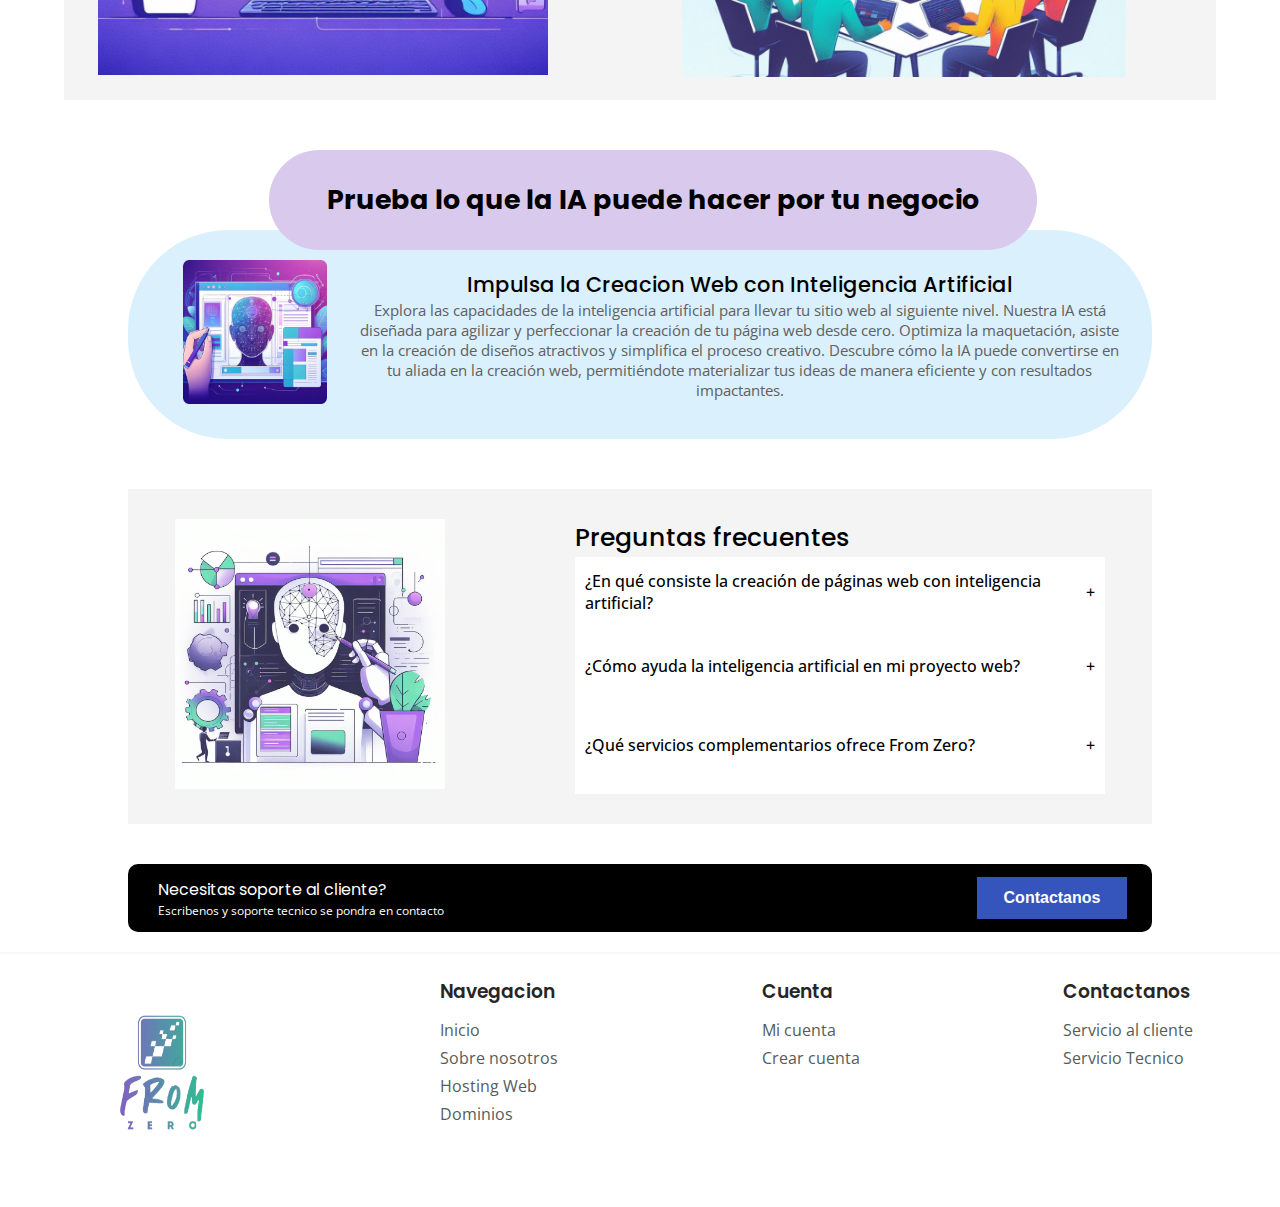
<file: main-page.html>
<!DOCTYPE html>
<html lang="en">
<head>
    <link rel="stylesheet" type="text/css" href="./assets/styles/style.css">
    <link href='https://fonts.googleapis.com/css?family=Open Sans' rel='stylesheet'>
    <link rel="icon" href="./assets/images/FromZeroLogo.png">
</head>
<style>
    @import url('https://fonts.googleapis.com/css2?family=Poppins:wght@600&display=swap');
</style>
<body>
    <div class="progress-bar">
        <div id="progress" class="progress"></div>
    </div>
    <nav class="header">
        <img src="./assets/images/iconos-page/icon_menu.svg" alt="menu" class="menu">
        <div class="logo">
            <a href="./main-page.html">
                <img src="./assets/images/logo.png" alt="logo">
            </a>
        </div>
        <nav class="navbar-left">
            <ul>
                <li><a href="./about-us.html">Sobre <br>Nosotros</a></li>
                <li><a href="./hosting-page.html">Hosting</a></li>
                <li><a href="./domain-page.html">Dominios</a></li>
            </ul>
         </nav>
         <a href="./index.html">
            <button class="primary-button">Ingresar</button>
         </a>
    </nav>
    <main>
        <section class="main-page-first-article">
            <div>
                <h3 class="main-page-subtitle-article">Pagina web desde Cero</h3>
                <p>Con ayuda de nuestra IA crea tu pagina web con menos pasos, más personalizado y ¡SIN CODIGO!</p>
                <button class="mainpage-button">Accede</button>
            </div>
            <div>
                <img src="./assets/images/img-principal-page/img-articulo 1.png" alt="imagen articulo 1 - una IA ayudando en una pagina">
            </div>
        </section>
        <section class="main-page-second-article">
            <div class="article-tittle">
                <h3 class="main-page-subtitle-article">Tu sitio web en un solo lugar</h3>
            </div>
            <div class="article-description">
                <p>En From Zero, te proporcionamos todas las herramientas y servicios necesarios para que no requieras buscar en ningún otro lugar a la hora de crear tu página web. No solo ofrecemos estos servicios, sino que también nos centramos en garantizar su eficiencia y rapidez.</p>
            </div>
            <div class="second-article-part-3">
                <div class="second-article-part-3-images">
                    <img src="./assets/images/img-principal-page/img1-articulo2.png" alt="">
                    <img src="./assets/images/img-principal-page/img2-articulo2.png" alt="">
                </div>
                <div class="secont-article-part-3-description">
                    <div>
                        <img src="./assets/images/img-principal-page/tick-circle.png" alt="">
                        <p>Alquiler de dominios para asegurar la identidad en linea de tu proyecto.</p>
                    </div>
                    <div>
                        <img src="./assets/images/img-principal-page/tick-circle.png" alt="">
                        <p>Servicios de hosting de alta calidad. Ofrecemos seguridad y servidores confiables.</p>
                    </div>
                    <div>
                        <img src="./assets/images/img-principal-page/tick-circle.png" alt="">
                        <p>Pone a disposicion una red de desarrolladores freelancers expertos.</p>
                    </div>
                    <div>
                        <img src="./assets/images/img-principal-page/tick-circle.png" alt="">
                        <p>Contamos con herramientas de inteligencia artificial para la creacion de paginas web.</p>
                    </div>
                </div>
            </div>
        </section>
        <section class="main-page-third-article">
            <div class="article-tittle">
                <h3 class="main-page-subtitle-article">Da tu idea de proyecto y nosotros lo hacemos realidad</h3>
            </div>
            <div class="article-description">
                <p>En From Zero, tu visión es nuestra misión. Comparte tus ideas de proyectos y las convertiremos en realidad. Nuestro equipo de expertos, respaldado por la inteligencia artificial, está listo para dar vida a tu visión web.h</p>
            </div>
            <div class="third-article-images">
                <div class="left-side">
                    <img src="./assets/images/img-principal-page/img1-articulo3.png" alt="">
                </div>
                <div class="right-side">
                    <img src="./assets/images/img-principal-page/img2-articulo3.png" alt="">
                    <img src="./assets/images/img-principal-page/img3-articulo3.png" alt="">
                </div>
            </div>
        </section>
        <section class="main-page-fourth-article">
            <div class="header-section">
                <h3>Prueba lo que la IA puede hacer por tu negocio</h3>
            </div>
            <div class="information-section">
                <div class="left-side">
                    <img src="./assets/images/img-principal-page/img1-articulo4.png" alt="">
                </div>
                <div class="rigth-side">
                    <div>
                        <h4>Impulsa la Creacion Web con Inteligencia Artificial</h4>
                    </div>
                    <div>
                        <p>Explora las capacidades de la inteligencia artificial para llevar tu sitio web al siguiente nivel. Nuestra IA está diseñada para agilizar y perfeccionar la creación de tu página web desde cero. Optimiza la maquetación, asiste en la creación de diseños atractivos y simplifica el proceso creativo. Descubre cómo la IA puede convertirse en tu aliada en la creación web, permitiéndote materializar tus ideas de manera eficiente y con resultados impactantes.</p>
                    </div>
                </div>
            </div>
        </section>
        <section class="main-page-fifth-article">
            <div class="left-side">
                <img src="./assets/images/img-principal-page/img1-articulo5.png" alt="">
            </div>
            <div class="right-side">
                <div>
                    <h3>Preguntas frecuentes</h3>
                </div>
                <div class="preguntas-frecuentes-info">
                    <div class="up-side">
                        <h4>¿En qué consiste la creación de páginas web con inteligencia artificial?</h4>
                        <h4 class="more-information">+</h4>
                    </div>
                    <div class="down-side">
                        <p class="more-information-text"></p>
                    </div>
                </div>
                <div class="preguntas-frecuentes-info">
                    <div class="up-side">
                        <h4>¿Cómo ayuda la inteligencia artificial en mi proyecto web?</h4>
                        <h4 class="more-information">+</h4>
                    </div>
                    <div class="down-side">
                        <p class="more-information-text"></p>
                    </div>
                </div>
                <div class="preguntas-frecuentes-info">
                    <div class="up-side">
                        <h4>¿Qué servicios complementarios ofrece From Zero?</h4>
                        <h4 class="more-information">+</h4>
                    </div>
                    <div class="down-side">
                        <p class="more-information-text"></p>
                    </div>

                </div>
            </div>
        </section>
        <section class="main-page-contact">
            <div>
                <h3>Necesitas soporte al cliente?</h3>
                <p>Escribenos y soporte tecnico se pondra en contacto</p>
            </div>
            <div>
                <button class="mainpage-button">Contactanos</button>
            </div>
        </section>
    </main>
    <footer class="footer">
        <div class="footer-listas">
            <div class="logo">
                <img src="./assets/images/logo.png" alt="logo">
            </div>
        </div>
        <div class="footer-listas">
            <h3 class="footer-navegacion">Navegacion</h3>
            <ul>
                <li><a href="./main-page.html">Inicio</a></li>
                <li><a href="./about-us.html">Sobre nosotros</a></li>
                <li><a href="./hosting-page.html">Hosting Web</a></li>
                <li><a href="./domain-page.html">Dominios</a></li>
            </ul>
        </div>
        <div class="footer-listas">
            <h3 class="footer-cuenta">Cuenta</h3>
            <ul>
                <li><a href="">Mi cuenta</a></li>
                <li><a href="./create-account.html">Crear cuenta</a></li>
            </ul>
        </div>
        <div class="footer-listas">
            <h3 class="footer-contactanos">Contactanos</h3>
            <ul>
                <li><a href="">Servicio al cliente</a></li>
                <li><a href="">Servicio Tecnico</a></li>
            </ul>
        </div>
    </footer>
    <script src="./assets/scripts/progress-bar.js"></script>
    <script src="./assets/scripts/script.js"></script>
</body>
</html>
</file>
<file: assets/styles/style-login.css>
:root {
    --white: #FFFFFF;
    --black: #000000;   
    --btn-color-blue:#3554BC;
    --hover-sky-blue: #48E6EA;
    --very-light-blue: #DAF0FD;
    --very-light-purple: #D9C9ED;
    --very-light-pinkl:#d8d8d8;
    --very-ligh-gray:#333333;
    --sm: 14px;
    --md: 16px;
    --lg: 18px;
}
*{
    box-sizing: border-box;
    margin: 0;
    padding: 0;
}
body {
    font-family: 'Open Sans'
}
.login{
    width: 100%;
    height: 100vh;
    display: grid;
    place-items: center;
}
.form-container{
    display: grid;
    grid-template-rows: auto 1fr auto;
    width: 450px;
    padding: 60px;
    border: solid 1px var(--black);
    border-radius: 40px;
}
.logo{
    width: 160px;
    margin-bottom: 48px;
    justify-self: center;
}
.label{
    font-size: var(--sm);
    font-weight: bold;
    margin-bottom: 4px;
}
.input{
    border: solid 1px #333333;
    border-radius: 8px;
    height: 37px;
    font-size: var(--md);
    padding: 8px;
    margin-bottom: 12px;
}
.input-email{
    margin-bottom: 22px;    
}
.form{
    display: flex;
    flex-direction: column;
}
.form a{
    color: #38B397;
    text-decoration: none;
    text-align: center;
    margin-bottom: 52px;
    font-size: var(--sm);
    font-family: 'Open Sans';
    font-weight: bold;
    text-decoration-line:underline;
}
.input-userType{
    width: 150px;
    align-self: center;
}
.primary-button{
    background-color: var(--btn-color-blue);
    border-radius: 8px;
    border: none;
    color: var(--white);
    height: 55px;
    width: 64%;
    align-self: center;
    cursor: pointer;
    font-family: 'OPen Sans';
    font-size: 28px;
    font-weight: bold;
}
.login-button{
    margin-top: 14px;
    margin-bottom: 30px;
}
.secondary-button{
    background-color: var(--white);
    border-radius: 8px;
    border: 1px solid #38B397;
    color: #38B397;
    height: 45px;
    width: 100%;
    cursor: pointer;
    font-size: var(--md);
    font-weight: bold;
}
@media (max-width: 640px){
    .logo{
        display: block;
    }
    .secondary-button{
        position: absolute;
        bottom: 0;
        width: 340px;
        margin-bottom: 20px;
    }
    .form-container{
        border: none;
        border-radius: 0;
    }
}
</file>
<file: assets/styles/style.css>
:root {
    --white: #FFFFFF;
    --black: #000000;   
    --btn-color-blue:#3554BC;
    --hover-sky-blue: #48E6EA;
    --very-light-blue: #DAF0FD;
    --very-light-purple: #D9C9ED;
    --very-light-pinkl:#d8d8d8;
    --very-ligh-gray:#333333;
    --sm: 14px;
    --md: 16px;
    --lg: 18px;
}
*{
    box-sizing: border-box;
    margin: 0;
    padding: 0;
}
body {
    font-family: 'Open Sans'
}
html {
    scroll-behavior: smooth;
}
body::-webkit-scrollbar {
    width: 0.5rem;
}
body::-webkit-scrollbar-thumb{
    background: rgb(143,214,227);
    background: linear-gradient(0deg, rgba(143,214,227,1) 5%, rgba(210,140,219,1) 47%, rgba(143,214,227,1) 100%);
    border-radius: 10px;
}
/*Estilos de header*/
.progress-bar{
    position: fixed;
    width: 100%;
    height: 10px;
}
.progress{
    width: 0%;
    height: 100%;
    background-color: var(--very-light-purple);
}
.menu{
    display: none;
}
.header{
    display: flex;
    height: 80px;
    padding: 5px 20px;
    justify-content: space-between;
    align-items: center;
    border-bottom: 1px solid var(--very-light-pinkl);
    background-color: var(--very-light-blue);
    box-shadow: 0px 3px 6px rgba(0, 0, 0, 0.16); 
}
.header .logo{
    cursor: pointer;
    margin-right: auto;
}
.header .logo img{
    height: 70px;
    width: auto;
    transition: all 0.3s;;
}
.header .logo img:hover{
    transform: scale(1.2);
}

.header ul{
    list-style: none;
    display: flex;
    align-items: center;
    gap: 20px;
    height: 50px;
}
.header ul li a{
    text-decoration: none;
    color: var(--black);
    border-radius: 8px;
    padding: 8px;
}
.header ul li a:hover{
    background-color: var(--hover-sky-blue);
    border: 1px solid var(--very-light-purple);
}
.header ul li:first-child a:hover,
.header ul li:last-child a:hover,
.header ul li:nth-child(4) a:hover{
    display: block;
    text-align: center;
}
.primary-button{
    background-color: var(--btn-color-blue);
    margin-left: 25px;
    border: none;
    color: var(--white);
    height: 42px;
    width: 150px;
    cursor: pointer;
    font-size: var(--md);
    font-weight: bold;
}
@media (max-width: 640px){
    .menu{
        display: block;
    }
    .navbar-left ul {
        display: none;
    }
    .navbar-email {
        display: none;
    }
}
/*Estilos del main-page*/
main{
    display: flex;
    flex-direction: column;
    justify-content: center;
    align-items: center;
}
.main-page-first-article{
    display: flex;
    justify-content: space-around;
    align-items: center;
    padding: 0px 0px;
    width: 100%;
    height: 30%;
    background-color: #F4F4F4;
}
.main-page-first-article img{
    width: 100%;
    height: 50%;
}
.main-page-subtitle-article{
    font-family: 'Poppins';
    font-weight: 400;
    font-size: 25px;
}
.main-page-first-article p{
    font-family: 'Open Sans';
    font-size: 20px;
    color: #606060;
}
.main-page-first-article div:first-child{
    display: flex;
    flex-direction: column;
    justify-content:space-around;
    padding: 20px;
    width: 100%;
    height: 50%;
    gap: 25px;
}
.mainpage-button{
    background-color: var(--btn-color-blue);
    border: none;
    color: var(--white);
    height: 42px;
    width: 150px;
    cursor: pointer;
    font-size: var(--md);
    font-weight: bold;
}
.main-page-second-article{
    display: flex;
    flex-direction: column;
    justify-content: space-around;
    align-items: center;
    padding: 20px;
    gap: 20px;
    margin: 30px 0;
    width: 75%;
    height: 30%;
    background-color: #F4F4F4;
}
.second-article-part-3{
    display: flex;
    justify-content: space-around;
    align-items: center;
    width: 100%;
    height: 50%;
}
.article-description{
    font-weight: 400;
    font-family: 'Open Sans';
    font-size: 14px;
    color: #606060;
    text-align: center;
}
.secont-article-part-3-description{
    display: flex;
    flex-direction: column;
    justify-content: space-between;
    align-items: center;
    gap: 30px;
    width: 100%;
    height: 50%;
    font-family: 'Open Sans';
    font-size: 15px;
    color: #606060;
}
.second-article-part-3-images img{
    width: 70%;
    height: 70%;
}
.second-article-part-3-images{
    display: flex;
    flex-direction: column;
    justify-content: space-around;
    align-items: center;
    gap: 20px;
    width: 50%;
    height: 100%;
}
.secont-article-part-3-description div{
    display: flex;
    align-items: center;
    gap: 10px;
    width: 100%;
    height: 50%;
}
.main-page-third-article{
    display: flex;
    flex-direction: column;
    justify-content: space-around;
    align-items: center;
    padding: 20px;
    gap: 15px;
    margin: 30px 0;
    width: 90%;
    height: 30%;
    background-color: #F4F4F4;
}
.third-article-images{
    display: flex;
    justify-content: space-around;
    align-items: center;
    width: 100%;
    height: 45%;
}
.third-article-images .left-side img{
    width: 90%;
    height: 90%;
}
.third-article-images .left-side{
    width: 45%;
    height: 100%;
}
.third-article-images .right-side{
    display: flex;
    flex-direction: column;
    justify-content: space-around;
    align-items: center;
    gap: 20px;
    width: 50%;
    height: 100%;
}
.third-article-images .right-side img{
    width: 80%;
    height: 40%;
}
.main-page-fourth-article{
    display: absolute;
    height: 25%;
    width: 100%;
    margin-bottom: 30px;
}
.main-page-fourth-article .header-section{
    position: relative;
    top: 20px;
    left: 21%;
    font-weight: 500;
    font-family: 'Poppins';
    font-size: 23px;
    text-align: center;
    background-color: var(--very-light-purple);
    padding: 30px;
    border-radius: 100px;
    width: 60%;
    z-index: 1;
}
.main-page-fourth-article .information-section{
    z-index: 0;
    position: relative;
    left: 10%;
    display: flex;
    justify-content: space-between;
    align-items: center;
    gap: 30px;
    width: 80%;
    background-color: #DAF0FD;
    padding: 30px;
    border-radius: 100px;
}
.main-page-fourth-article .information-section img{
    margin-left: 25px;
    width: 16vh;
    height: 16vh;
}
.main-page-fourth-article .information-section h4{
    text-align: center;
    font-family: 'Poppins';
    font-weight: 500;
    border-radius: 100px;
    font-size: 21px;
}
.main-page-fourth-article .information-section p{
    font-family: 'Open Sans';
    font-size: 15px;
    text-align: center;
    color: #606060;
}
/*About us page*/
.subtittle-about-us{
    width: 100%;
    display: flex;
    justify-content: center;
    align-items: center;
    font-size: 36px;
    font-family: 'Open Sans';
    padding: 25px 0;
    color: #111C82;
}
.about-us-information{
    background-image: url(../images/img-about-us-page/description-background.jpg);
    background-size: cover;
    background-position: center;
    background-repeat: no-repeat;
    width: 100%;
    height: 450px;
    display: flex;
    flex-direction: column;
    justify-content: space-around;
    align-items: center;
}
.about-us-information .subtittle{
    font-weight: 500;
    font-family: 'Open Sans';
    text-align: center;
    color: var(--white);
    font-size: 27px;
}
.about-us-information .information{
    display: flex;
    justify-content: space-around;
    align-items: center;
    gap: 25px;
    width: 90%;
    height: 80%;
}
.about-us-information .information .information-text{
    display: flex;
    flex-direction: column;
    justify-content: space-around;
    gap: 20px;
    font-family: 'Open Sans';
    font-size: 15px;
    color: var(--white);
}
.about-us-information .information .information-img img{
    width: 40vh;
    height: 35vh;
}
.about-us-team{
    width: 100%;
}
.about-us-team .team{
    display: flex;
    justify-content: space-around;
    width: 100%;
    align-items: center;
    flex-wrap: wrap;
    gap: 40px;
    padding: 40px;
}
.team-member-card .photo{
    background-color: #312F2F;
    border-top-left-radius: 15px;
    border-top-right-radius: 15px;
}
.team-member-card .information{
    color: var(--white);
    font-family: 'Open Sans';
    font-weight: 100;
    font-size: 18px;
    background-color: #312F2F;
    border-bottom-left-radius: 15px;
    border-bottom-right-radius: 15px;
}
.team-member-card .information .team-member-name{
    display: flex;
    align-items: center;
    justify-content: space-around;
    padding: 7px 0;
}
.team-member-card .information .websites{
    display: flex;
    justify-content: space-around;
    align-items: center;
    padding: 7px 0;
}
.about-us-highlight {
    width: 100%;
    height: 30vh;
    background-image: url(/assets/images/img-about-us-page/highlight-background.png);
    background-size: cover;
    background-position: center;
    background-repeat: no-repeat;
    display: flex;
    flex-direction: column;
    justify-content: space-around;
    align-items: center;
    color: var(--white);
}
.about-us-highlight .subtittle{
    font-weight: 500;
    font-family: 'Open Sans';
    text-align: center;
    font-size: 23px;
    padding: 20px 0;
}
.about-us-highlight .information-highlight{
    display: flex;
    justify-content: space-around;
    align-items: center;
    gap: 25px;
    width: 90%;
    height: 80%;
}
.information-highlight .left-side{
    display: flex;
    justify-content:start;
    flex-direction: column;
    gap: 55px;
    padding: 15px 0;
    width: 40%;
    height: 80%;
    font-weight: 400;
    font-family: 'Lato';
    font-size: 25px;
}
.information-highlight .right-side{
    width: 60%;
    height: 80%;
    font-family: 'Open Sans';
    font-size: 18px;
    line-height: 40px;
}
.feedback{
    display: flex;
    justify-content: space-around;
    width: 100%;
    align-items: center;
    flex-wrap: wrap;
    gap: 70px;
    padding: 40px;
}
.feedback .feedback-card{
    width: 30vh;
    height: 45vh;
    background-color: #D9D9D9;
    color: var(--black);
    font-family: 'Open Sans';
    font-size: 18px;
    display: flex;
    flex-direction: column;
    justify-content: space-between;
    align-items: center;
}
.feedback-card .feedback-text{
    font-family: 'Open Sans';
    font-size: 18px;
    height: 82%;
    display: flex;
    flex-direction: column;
    justify-content: space-between;
    padding: 25px 25px 0 25px;
}
.client-profile{
    width: 100%;
    display: flex;
    justify-content: center;
    gap: 20px;
    align-items: center;
    background-color: #F8F8F8;
    padding: 10px 0;
}
.client-profile img{
    height: 50px;
    width: 50px;
}
.stars img{
    width: 40px;
    height: 40px;
}
.feedback-button{
    background-color: var(--black);
    border-radius: 10px;
    border: none;
    color: var(--white);
    height: 48px;
    width: 270px;
    cursor: pointer;
    font-size: 20px;
    font-weight: bold;
    font-family: 'Open Sans';
}
.btn-more-feedbacks{
    display: flex;
    justify-content: center;
    width: 100%;
}
.characteristics{
    display: flex;
    justify-content: space-around;
    width: 100%;
    align-items: center;
    flex-wrap: wrap;
    gap: 40px;
    padding: 40px;
}
.characteristics-card{
    width: 40vh;
    height: 70vh;
    background-color: #F8F8F8;
    color: var(--black);
    font-family: 'Open Sans';
    font-size: 18px;
    display: flex;
    flex-direction: column;
    justify-content: space-between;
    align-items: center;
}
.characteristics-img{
    width: 100%;
    height: 70%;
}
.characteristics-img img{
    width: 100%;
    height: 100%;
}
.characteristics-text{
    width: 100%;
    height: 30%;
    display: flex;
    flex-direction: column;
    justify-content: space-around;
    align-items: center;
    padding: 10px;
}
.characteristics-text h4{
    font-family: 'Open Sans';
    font-size: 30px;
    font-weight: bold;
}
.characteristics-text p{
    color: #606060;
    font-family: 'Open Sans';
}

.main-page-fifth-article{
    display: flex;
    justify-content: space-around;
    gap: 30px;
    margin: 20px 0;
    padding: 30px;
    width: 80%;
    height: 35%;
    background-color: #F4F4F4;
}
.main-page-fifth-article .left-side{
    width: 35%;
    height: 100%;
}
.main-page-fifth-article .right-side{
    display: flex;
    flex-direction: column;
    justify-content: space-around;
    width: 55%;
}
.main-page-fifth-article .right-side .up-side{
    display: flex;
    justify-content: space-between;
    align-items: center;
    width: 100%;
}
.main-page-fifth-article .preguntas-frecuentes-info{
    display: flex;
    justify-content: space-around;
    flex-direction: column;
    align-items: center;
    width: 100%;
    height: 50%;
    background-color: #ffffff;
}
.more-information-text{
    font-family: 'Open Sans';
    font-size: 15px;
    color: #606060;
}
.main-page-fifth-article .left-side img{
    height: 30vh;
    width: 30vh;
}
.main-page-fifth-article h3{
    font-family: 'Poppins';
    font-weight: 500;
    font-size: 25px;
}
.main-page-fifth-article h4{
    font-family: 'Open Sans';
    font-weight: 500;
    font-size: 16px;
}
.preguntas-frecuentes-info{
    background-color: var(--white);
    padding: 10px;
}
.main-page-contact{
    display: flex;
    justify-content: space-between;
    padding-left: 30px;
    align-items: center;
    width: 80%;
    height: 68px;
    margin: 20px 0;
    gap: 5px;
    border-radius: 10px;
    background-color: #000000;
}
.main-page-contact h3{
    font-family: 'Poppins';
    font-weight: 400;
    font-size: 16px;
    color: #FFFFFF;
}
.main-page-contact p{
    font-family: 'Open Sans';
    font-size: 12px;
    color: #FFFFFF;
}
.main-page-contact button{
    margin-right: 25px;
}

/*Estilos del domain-page*/
.registrar-dominio{
    display: flex;
    padding: 20px;
    height: 32rem;
    width: 100%;
}
.registrar-dominio .image{
    width: 50%;
    height: 100%;
}
.registrar-dominio img {
    width: 100%;
    height: 100%;
}
.registrar-dominio div:nth-child(2){
    display: flex;
    flex-direction: column;
    justify-content: center;
    align-items: center;
    padding: 25px;
    font-family: 'Open Sans';
    font-weight: bold;
    font-size: 20px;
    width: 50%;
    height: 100%;
    gap: 2rem;
}
.registrar-dominio div:nth-child(2) h1{ 
    font-size: 48px;
    font-family: 'Poppins';
}
.registrar-dominio div:nth-child(2) input{ 
    border: 1px solid var(--very-ligh-gray);
    border-radius: 8px;
    height: 40px;
    width: 30rem;
    font-size: var(--md);
    padding: 6px;
    margin-bottom: 12px;
}
.secondary-button{
    background-color: var(--very-light-purple);
    margin-left: 25px;
    border: none;
    color: var(--white);
    height: 42px;
    width: 250px;
    cursor: pointer;
    font-size: var(--lg);
    font-weight: bold;
}
.subtittle-page{
    width: 100%;
    display: flex;
    justify-content: center;
    align-items: center;
    font-size: 40px;
    font-family: 'Open Sans';
    padding-bottom: 40px;
    padding-top: 40px;
    color: #111C82;
}
.dominios-populares{
    display: flex;
    justify-content:space-between;
    align-items: center;
    flex-wrap: wrap;
    gap: 20px;
    padding: 40px;
    background-image: url(../images/img-domain-page/background-extensions.jpg);
    background-size: cover;
    background-position: center;
}
.domain-cart{
    display: flex;
    flex-direction: column;
    align-items: center;
    gap: 20px;
    padding: 25px;
    font-family: 'Open Sans';
    font-weight: 500;
    font-size: 32px;
    background-color: #FFFFFF;
    border: 1px solid var(--very-ligh-gray);
    border-radius: 8px;
    width: 30%;
    height: 80%;
}
.dominios-populares .domain-cart > div:first-of-type {
    display: flex;
    justify-content: space-around;
    align-items: center;
    width: 100%;
}
.dominios-populares .domain-cart > div:nth-of-type(2){
    display: flex;
    justify-content: center;
    gap: 18px;
    align-items: center;
    width: 100%;
}
.dominios-populares .price{
    text-decoration: line-through;
    font-weight: lighter;
    font-size: 24px;
}
.dominios-populares .price-descount{
    color: #08067D;
    font-weight: 600;
    font-size: 50px;
}
.dominios-populares .per-year{
    color: #08067D;
    font-weight: 600;
    font-size: 25px;
}
.dominios-populares .saving{
    color: #391AF5;
    background-color: var(--very-light-pinkl);
    border-radius: 18px;
    font-weight: bold;
    font-size: 24px;
    padding: 0 10px;
}
.domain-cart .tertiary-button {
    background-color: var(--btn-color-blue);
    border: none;
    color: var(--white);
    height: 50px;
    width: 100%;
    border-radius: 10px;
    cursor: pointer;
    font-size: var(--lg);
    font-weight: bold;
}
.dominios-populares .domain-cart:nth-child(1) > h2{
    color: #FF5C00;
    font-size: 60px;
}
.dominios-populares .domain-cart:nth-child(2) > h2{
    color: #0500FF;
    font-size: 60px;
}
.dominios-populares .domain-cart:nth-child(3) > h2{
    color: #6913f5;
    font-size: 60px;
}

/*Estilos del hosting page*/
.hosting-info-background{
    width: 100%;
    height: 300px;
    background-image: url(../images/img-hosting-page/fondo-hosting.png);
    background-size:cover;
    background-position: center;
    background-repeat: no-repeat;
    display: flex;   
}
.hosting-space-background{
    width: 620px;
}
.hosting-info{
    display: flex;
    flex-direction: column;
    justify-content: center;
    gap: 10px;
}
.hosting-info h3{
    font-family: 'Roboto', sans-serif;
    font-weight: bold;
    color: var(--white);
    font-size: 30px;
}
.hosting-info p{
    font-family: 'Roboto', sans-serif;
    font-weight:100 ;
    color: var(--white);
    font-size: 15px;
}
.check-text{
    display: flex;
    align-items: center;
    gap: 10px;
    margin-bottom: 10px;
}
.check-text img{
    width: 30px;
    height: 30px;
}
.ofrecemos-info{
    display: flex;
    justify-content: space-around;
    align-items: center;
}
.ofrecemos-info p{
    font-family: 'Open Sans', sans-serif;
    font-weight: 600;
}
.ofrecemos-info div{
    display: flex;
    flex-direction: column;
    align-items: center;
    gap: 10px;
}
.planes-cart-article{
    display: flex;
    justify-content: space-around;
    align-items: center;
    padding: 30px 10px;
}
.planes-cart-info{
    display: flex;
    flex-direction: column;
    align-items: center;
    gap: 20px;
}
.cart-info{
    background: rgb(50,99,214);
    background: linear-gradient(0deg, rgba(50,99,214,1) 5%, rgba(140,219,165,1) 64%, rgba(104,213,103,1) 90%, rgba(89,214,132,1) 100%);
    border-radius: 20px;
    border: solid 1px #494949;
    display: flex;
    align-items: center;
    flex-direction: column;
    color: var(--white);
    font-size: 14px;
}
.cart-info div{
    padding: 10px 0;
}
.text-line-planes-cart{
    border-top: solid 1px var(--very-light-pinkl);
    width: 100%;
    text-align: center;
}
.plan-name{
    font-family: 'Popins', sans-serif;
    font-weight: 300;
    font-size: 28px;
    color: #9362e2;
}
.plan-button button{
    color: var(--white);
    cursor: pointer;
    background-color: #2614F8;
    border: none;
    border-radius: 10px;
    font-size: 13px;
    font-weight: 500;
    padding: 13px 40px;
    font-family: 'Inter', sans-serif;
}

/*Estilo del footer*/

.footer{
    display: flex;
    justify-content: space-around;
    flex-wrap: wrap;
    height: 2px;
    gap: 30px;
    background-color: #F8F8F8;
}
.footer .logo{
    cursor: pointer;
    margin-right: auto;
    padding-top: 25px;
    padding-bottom: 25px;
}
.footer .logo img{
    height: 150px;
    width: 150px;
    transition: all 0.3s;;
}
.footer-listas{
    padding-top: 25px;
    padding-bottom: 25px;
}
.footer-listas h3{
    color:#262626;
    font-family: 'Poppins';
    font-weight: 600;
    padding-bottom: 10px;
}
.footer .logo img:hover{
    transform: scale(1.2);
}
.footer ul li{
    list-style: none;
    padding-top: 3px;
    padding-bottom: 3px;
}
.footer ul li a{
    text-decoration: none;
    font-family: 'Open Sans';
    color: #545c5a;
}
</file>
